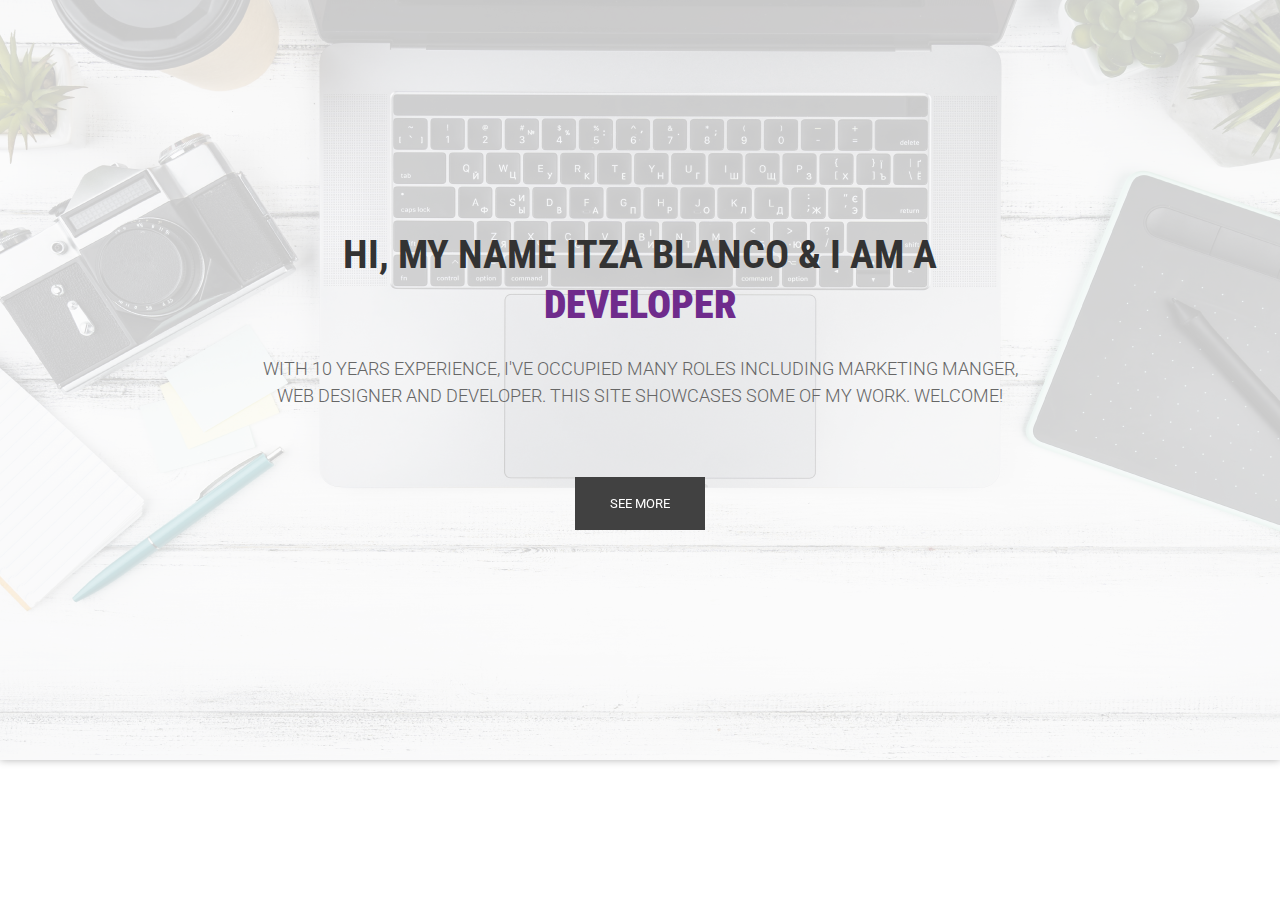
<file: Itza portfolio/index.html>
<!DOCTYPE html>
<html class="no-js">

<head>
    <!-- Basic Page Needs
        ================================================== -->
    <meta charset="utf-8">
    <meta http-equiv="Content-Type" content="text/html; charset=utf-8">
    <link rel="icon" href="/favicon.ico">
    <title>Itza Blanco</title>
    <meta name="description" content="Itza's portfolio">
    <meta name="keywords" content="">
    <meta name="author" content="Itza Blanco">
    <!-- Mobile Specific Metas
        ================================================== -->
    <meta name="format-detection" content="telephone=no">
    <meta name="viewport" content="width=device-width, initial-scale=1">


    <!-- Template CSS Files
        ================================================== -->
    <!-- Twitter Bootstrs CSS -->
    <link rel="stylesheet" href="plugins/bootstrap/bootstrap.min.css">
    <!-- Ionicons Fonts Css -->
    <link rel="stylesheet" href="plugins/ionicons/ionicons.min.css">
    <!-- animate css -->
    <link rel="stylesheet" href="plugins/animate-css/animate.css">
    <!-- Hero area slider css-->
    <link rel="stylesheet" href="plugins/slider/slider.css">
    <!-- slick slider -->
    <link rel="stylesheet" href="plugins/slick/slick.css">
    <!-- Fancybox -->
    <link rel="stylesheet" href="plugins/facncybox/jquery.fancybox.css">
    <!-- hover -->
    <link rel="stylesheet" href="plugins/hover/hover-min.css">
    <!-- template main css file -->
    <link rel="stylesheet" href="css/style.css">
</head>

<body>

    <!--
==================================================
Slider Section Start
================================================== -->
    <section id="hero-area">
        <div class="container">
            <div class="row">
                <div class="col-md-12 text-center">
                    <div class="block wow fadeInUp" data-wow-delay=".3s">

                        <!-- Slider -->
                        <section class="cd-intro">
                            <h1 class="wow fadeInUp animated cd-headline slide" data-wow-delay=".4s">
                                <span>HI, MY NAME ITZA BLANCO &amp; I AM A</span><br>
                                <span class="cd-words-wrapper">
                                    <b class="is-visible">DEVELOPER</b>
                                    <b>GROWTH HACKER</b>
                                    <b>DESIGNER</b>
                                </span>
                            </h1>
                        </section> <!-- cd-intro -->
                        <!-- /.slider -->
                        <h2 class="wow fadeInUp animated" data-wow-delay=".6s">
                            With 10 years experience, I've occupied many roles including Marketing manger,<br> web
                            designer and developer. This site showcases some of my work. Welcome!
                        </h2>
                        <a class="btn-lines dark light wow fadeInUp animated btn btn-default btn-blue hvr-bounce-to-right"
                            data-wow-delay=".9s" href="./profile/profile.html" target="_blank">See
                            More</a>
                    </div>
                </div>
            </div>
        </div>
    </section>
    <!--/#main-slider-->


    <!-- Template Javascript Files
	================================================== -->
    <!-- jquery -->
    <script src="plugins/jQurey/jquery.min.js"></script>
    <!-- Form Validation -->
    <script src="plugins/form-validation/jquery.form.js"></script>
    <script src="plugins/form-validation/jquery.validate.min.js"></script>
    <!-- slick slider -->
    <script src="plugins/slick/slick.min.js"></script>
    <!-- bootstrap js -->
    <script src="plugins/bootstrap/bootstrap.min.js"></script>
    <!-- wow js -->
    <script src="plugins/wow-js/wow.min.js"></script>
    <!-- slider js -->
    <script src="plugins/slider/slider.js"></script>
    <!-- Fancybox -->
    <script src="plugins/facncybox/jquery.fancybox.js"></script>
    <!-- template main js -->
    <script src="js/main.js"></script>
</body>

</html>
</file>
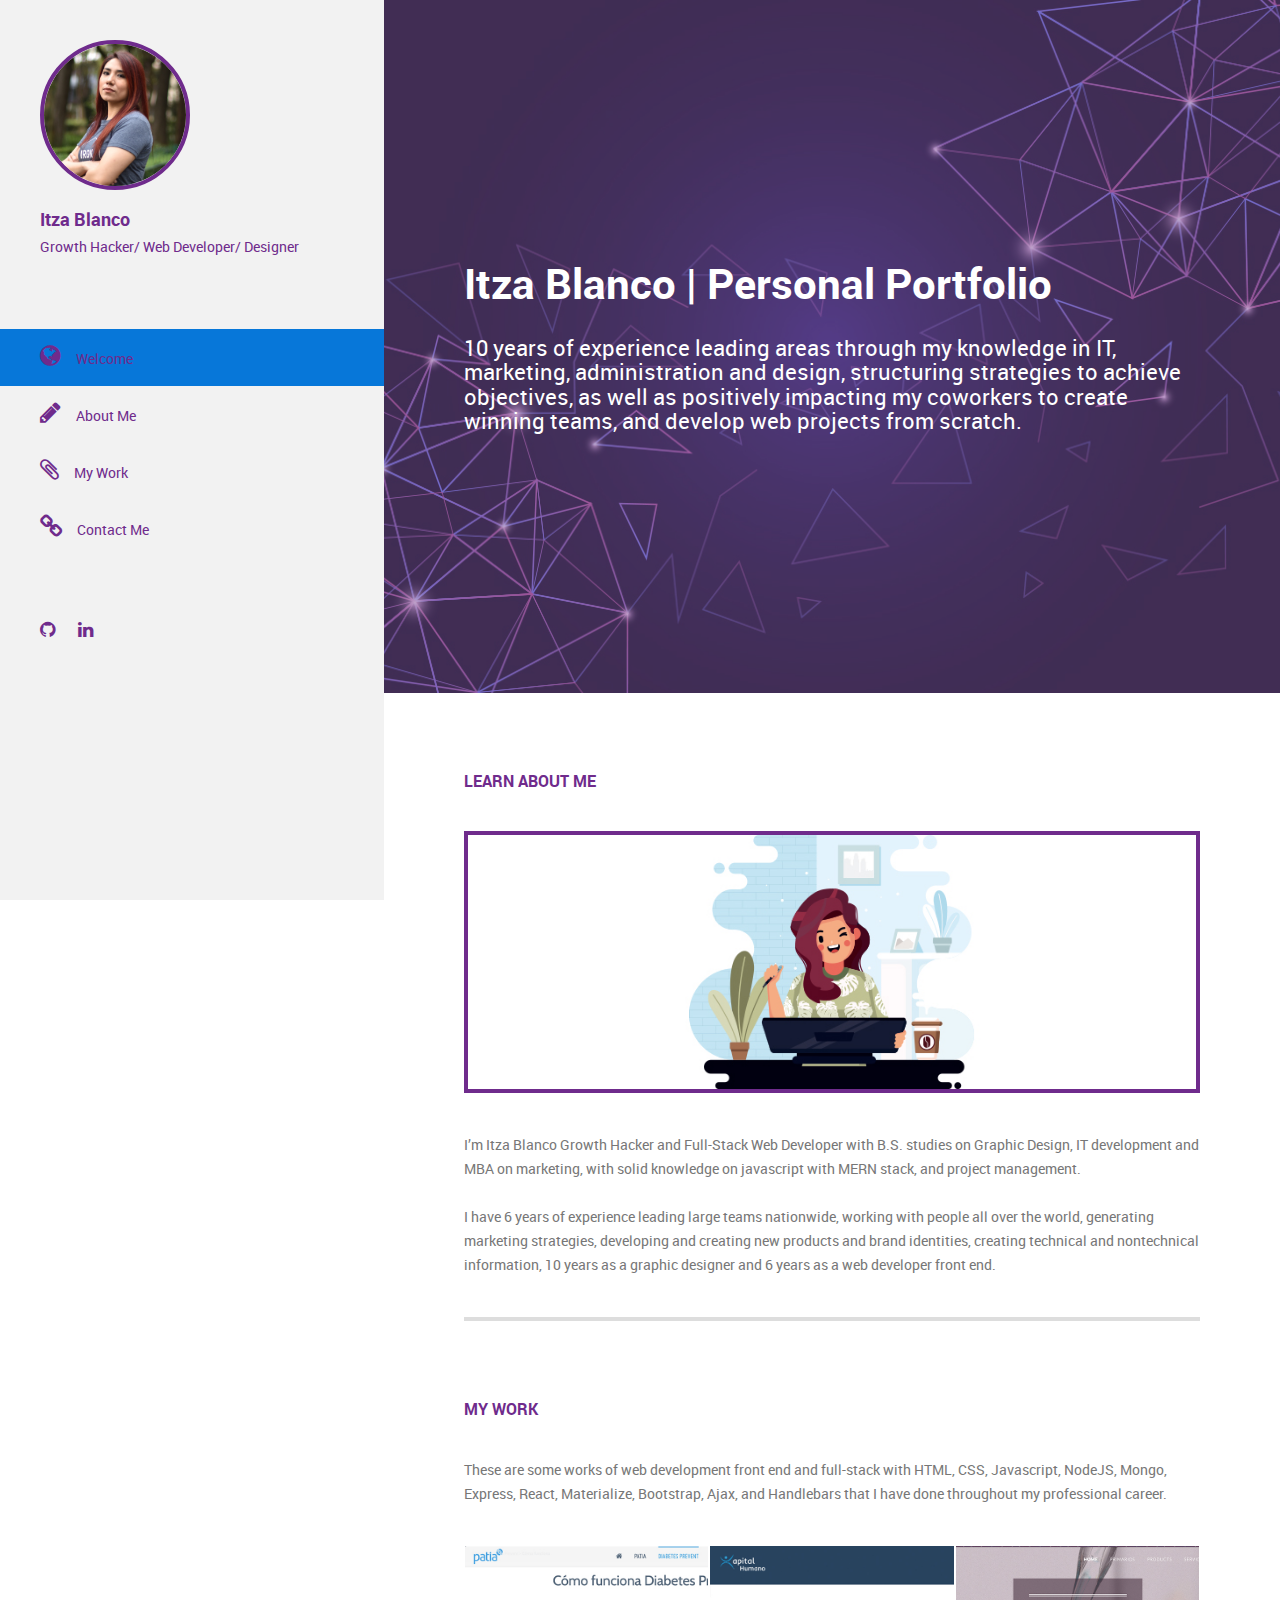
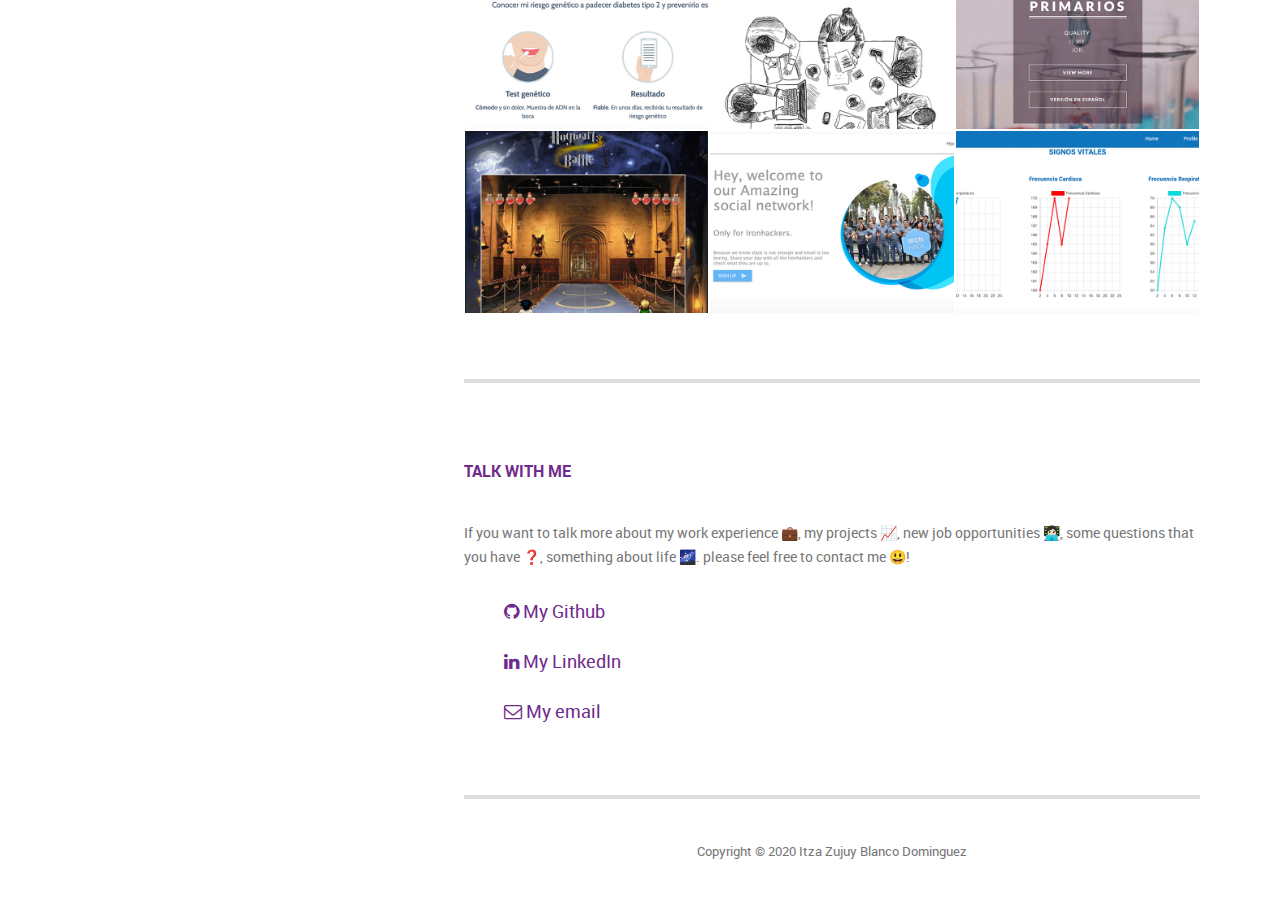
<file: Itza portfolio/profile/profile.html>
<!DOCTYPE html>
<!--[if lt IE 7]>      <html class="no-js lt-ie9 lt-ie8 lt-ie7"> <![endif]-->
<!--[if IE 7]>         <html class="no-js lt-ie9 lt-ie8"> <![endif]-->
<!--[if IE 8]>         <html class="no-js lt-ie9"> <![endif]-->
<!--[if gt IE 8]><!-->
<html class="no-js">
<!--<![endif]-->

<head>
    <meta charset="utf-8">
    <meta http-equiv="X-UA-Compatible" content="IE=edge">
    <title>Itza Zujuy profile</title>
    <meta name="description" content="">
    <meta name="viewport" content="width=device-width, initial-scale=1">

    <link rel="stylesheet" href="css/normalize.css">
    <link rel="stylesheet" href="css/font-awesome.css">
    <link rel="stylesheet" href="css/bootstrap.min.css">
    <link rel="stylesheet" href="css/templatemo-style.css">
    <script src="js/vendor/modernizr-2.6.2.min.js"></script>
</head>

<body>
    <div class="responsive-header visible-xs visible-sm">
        <div class="container">
            <div class="row">
                <div class="col-md-12">
                    <div class="top-section">
                        <div class="profile-image">
                            <img src="img/profile.jpg" alt="Volton">
                        </div>
                        <div class="profile-content">
                            <h3 class="profile-title">Itza Blanco</h3>
                            <p class="profile-description">Growth Hacker/ Web Developer/ Designer</p>
                        </div>
                    </div>
                </div>
            </div>
            <a href="#" class="toggle-menu"><i class="fa fa-bars"></i></a>
            <div class="main-navigation responsive-menu">
                <ul class="navigation">
                    <li><a href="#top"><i class="fa fa-home"></i>Home</a></li>
                    <li><a href="#about"><i class="fa fa-user"></i>About Me</a></li>
                    <li><a href="#projects"><i class="fa fa-newspaper-o"></i>My Work</a></li>
                    <li><a href="#contact"><i class="fa fa-envelope"></i>Contact Me</a></li>
                </ul>
            </div>
        </div>
    </div>

    <!-- SIDEBAR -->
    <div class="sidebar-menu hidden-xs hidden-sm">
        <div class="top-section">
            <div class="profile-image">
                <img src="img/profile.jpg" alt="Volton">
            </div>
            <h3 class="profile-title">Itza Blanco</h3>
            <p class="profile-description">Growth Hacker/ Web Developer/ Designer</p>
        </div> <!-- top-section -->
        <div class="main-navigation">
            <ul class="navigation">
                <li><a href="#top"><i class="fa fa-globe"></i>Welcome</a></li>
                <li><a href="#about"><i class="fa fa-pencil"></i>About Me</a></li>
                <li><a href="#projects"><i class="fa fa-paperclip"></i>My Work</a></li>
                <li><a href="#contact"><i class="fa fa-link"></i>Contact Me</a></li>
            </ul>
        </div> <!-- .main-navigation -->
        <div class="social-icons">
            <ul>
                <li><a href="https://github.com/Zujuy"><i class="fa fa-github"></i></a></li>
                <li><a href="https://www.linkedin.com/in/itza-blanco/"><i class="fa fa-linkedin"></i></a></li>

            </ul>
        </div> <!-- .social-icons -->
    </div> <!-- .sidebar-menu -->


    <div class="banner-bg" id="top">
        <div class="banner-overlay"></div>
        <div class="welcome-text">
            <h2>Itza Blanco | Personal Portfolio</h2>
            <h5>10 years of experience leading areas through my knowledge in IT,
                marketing, administration and design, structuring strategies to
                achieve objectives, as well as positively impacting my coworkers
                to create winning teams, and develop web projects from scratch.</h5>
        </div>
    </div>

    <!-- MAIN CONTENT -->
    <div class="main-content">
        <div class="fluid-container">

            <div class="content-wrapper">

                <!-- ABOUT -->
                <div class="page-section" id="about">
                    <div class="row">
                        <div class="col-md-12">
                            <h4 class="widget-title">Learn About Me</h4>
                            <div class="about-image">
                                <img src="img/8.jpg" alt="about me">
                            </div>
                            <p>I’m Itza Blanco Growth Hacker and Full-Stack Web Developer with B.S. studies on Graphic
                                Design, IT development and MBA on marketing, with solid knowledge on javascript with
                                MERN stack, and project management.
                            </p>
                            </br>
                            <p>
                                I have 6 years of experience leading large teams nationwide, working with people all
                                over the world, generating marketing strategies, developing and creating new products
                                and brand identities, creating technical and nontechnical information, 10 years as a
                                graphic designer and 6 years as a web developer front end.
                            </p>
                            <hr>
                        </div>
                    </div> <!-- #about -->
                </div>

                <!-- PROJECTS -->
                <div class="page-section" id="projects">
                    <div class="row">
                        <div class="col-md-12">
                            <h4 class="widget-title">My Work</h4>
                            <p>These are some works of web development front
                                end and full-stack with HTML, CSS, Javascript,
                                NodeJS, Mongo, Express, React, Materialize,
                                Bootstrap, Ajax, and Handlebars that I have done
                                throughout my professional career.</p>
                        </div>
                    </div>
                    <div class="row projects-holder">
                        <div class="col-md-4 col-sm-6">
                            <div class="project-item">
                                <img src="img/1.jpg" alt="">
                                <div class="project-hover">
                                    <div class="inside">
                                        <h5><a href="http://www.patiadiabetes.com">Web page for PATIA</a></h5>
                                        <p>Coordinated the creation and design of this page, and created some
                                            designs.
                                        </p>
                                    </div>
                                </div>
                            </div>
                        </div>
                        <div class="col-md-4 col-sm-6">
                            <div class="project-item">
                                <img src="img/2.jpg" alt="">
                                <div class="project-hover">
                                    <div class="inside">
                                        <h5><a href=" http://www.wkf-consultores.com/">Web page for WKF</a></h5>
                                        <p>Created and designed this front end website from scratch.</p>
                                    </div>
                                </div>
                            </div>
                        </div>
                        <div class="col-md-4 col-sm-6">
                            <div class="project-item">
                                <img src="img/3.jpg" alt="">
                                <div class="project-hover">
                                    <div class="inside">
                                        <h5><a href="http://www.primarios.com.mx/">Web page for Primarios S.A.</a></h5>
                                        <p>Created and designed this front end website from scratch</p>
                                    </div>
                                </div>
                            </div>
                        </div>
                        <div class="col-md-4 col-sm-6">
                            <div class="project-item">
                                <img src="img/4.jpg" alt="">
                                <div class="project-hover">
                                    <div class="inside">
                                        <h5><a href="https://zujuy.github.io/hogwartsBattle/">Hogwart's battle -
                                                game</a></h5>
                                        <p>Game made it with Javascript, CSS, and HTML.</p>
                                    </div>
                                </div>
                            </div>
                        </div>
                        <div class="col-md-4 col-sm-6">
                            <div class="project-item">
                                <img src="img/5.jpg" alt="">
                                <div class="project-hover">
                                    <div class="inside">
                                        <h5><a href="https://iron--face.herokuapp.com/">Social network</a></h5>
                                        <p>Full-stack web development, made with Handlebars, javascript, CSS, Mongo,
                                            HTML, NodeJS, Express, Materialize.</p>
                                    </div>
                                </div>
                            </div>
                        </div>
                        <div class="col-md-4 col-sm-6">
                            <div class="project-item">
                                <img src="img/6.jpg" alt="">
                                <div class="project-hover">
                                    <div class="inside">
                                        <h5><a href="https://youthful-dubinsky-bbb385.netlify.com/home">Full-Stack web
                                                development</a></h5>
                                        <p>Made with MERN stack, javascript, CSS, Style Components,
                                            HTML, Ajax.</p>
                                    </div>
                                </div>
                            </div>
                        </div>
                    </div> <!-- .projects-holder -->
                </div> 
                <hr>

                <!-- CONTACT -->
                <div class="page-section" id="contact">
                    <div class="row">
                        <div class="col-md-12">
                            <h4 class="widget-title">TALK WITH ME</h4>
                            <p>If you want to talk more about my work experience 💼, my projects 📈, new job
                                opportunities 👩🏻‍💻,
                                some questions that you have ❓, something about life 🌌. please feel free to contact me
                                😃!
                            </p>
                        </div>
                    </div>
                    <div class="social-icons">
                        <ul>
                            <li><a href="https://github.com/Zujuy"><i class="fa fa-github"></i> My Github </a></li>
                            <br></br>
                            <li><a href="https://www.linkedin.com/in/itza-blanco/"><i class="fa fa-linkedin"></i> My
                                    LinkedIn </a></li>
                            <br></br>
                            <li><a href="mailto:itza_zujuy@hotmail.co.uk"><i class="fa fa-envelope-o"></i> My email</a>
                            </li>
                            <!--  <form action="" method="post" class="contact-form">
                            <fieldset class="col-md-4 col-sm-6">
                                <label class="required" for="name">Your name:</label><br />
                                <input type="text" id="your-name" placeholder="Your Name...">
                                <span id="name_validation" class="error"></span>
                            </fieldset>
                            <fieldset class="col-md-4 col-sm-6">
                                <label class="required" for="email">Your email:</label><br />
                                <input type="email" id="email" placeholder="Your Email...">
                                <span id="email_validation" class="error"></span>
                            </fieldset>
                            <fieldset class="col-md-12 col-sm-12">
                                <label class="required" for="message">Your message:</label><br />
                                <textarea name="message" id="message" cols="30" rows="6"
                                    placeholder="Leave your message..."></textarea>
                                <span id="message_validation" class="error"></span>
                            </fieldset>
                            <fieldset class="col-md-12 col-sm-12">
                                <input type="submit" class="button big default" value="Send Message">
                            </fieldset>
                        </form>.contact-form -->
                    </div>
                </div>
                <hr>

                <div class="row" id="footer">
                    <div class="col-md-12 text-center">
                        <p class="copyright-text">Copyright &copy; 2020 Itza Zujuy Blanco Dominguez</p>
                    </div>
                </div>

            </div>

        </div>
    </div>

    <script src="js/vendor/jquery-1.10.2.min.js"></script>
    <script src="js/min/plugins.min.js"></script>
    <script src="js/min/main.min.js"></script>

</body>

</html>
</file>
<file: Itza portfolio/plugins/slider/slider.css>
/* -------------------------------- 

Primary style

-------------------------------- */


.cd-words-wrapper {
  display: inline-block;
  position: relative;
  text-align: left;
}
.cd-words-wrapper b {
  display: inline-block;
  position: absolute;
  white-space: nowrap;
  left: 0;
  top: 0;
}
.cd-words-wrapper b.is-visible {
  position: relative;
}
.no-js .cd-words-wrapper b {
  opacity: 0;
}
.no-js .cd-words-wrapper b.is-visible {
  opacity: 1;
}


xslide 

-------------------------------- */
.cd-headline.slide span {
  display: inline-block;
  padding: .2em 0;
}
.cd-headline.slide .cd-words-wrapper {
  overflow: hidden;
  vertical-align: top;
  width: auto!important;
}
.cd-headline.slide b {
  opacity: 0;
  top: .2em;
}
.cd-headline.slide b.is-visible {
  top: 0;
  opacity: 1;
  -webkit-animation: slide-in 0.6s;
  -moz-animation: slide-in 0.6s;
  animation: slide-in 0.6s;
}
.cd-headline.slide b.is-hidden {
  -webkit-animation: slide-out 0.6s;
  -moz-animation: slide-out 0.6s;
  animation: slide-out 0.6s;
}

@-webkit-keyframes slide-in {
  0% {
    opacity: 0;
    -webkit-transform: translateY(-100%);
  }
  60% {
    opacity: 1;
    -webkit-transform: translateY(20%);
  }
  100% {
    opacity: 1;
    -webkit-transform: translateY(0);
  }
}
@-moz-keyframes slide-in {
  0% {
    opacity: 0;
    -moz-transform: translateY(-100%);
  }
  60% {
    opacity: 1;
    -moz-transform: translateY(20%);
  }
  100% {
    opacity: 1;
    -moz-transform: translateY(0);
  }
}
@keyframes slide-in {
  0% {
    opacity: 0;
    -webkit-transform: translateY(-100%);
    -moz-transform: translateY(-100%);
    -ms-transform: translateY(-100%);
    -o-transform: translateY(-100%);
    transform: translateY(-100%);
  }
  60% {
    opacity: 1;
    -webkit-transform: translateY(20%);
    -moz-transform: translateY(20%);
    -ms-transform: translateY(20%);
    -o-transform: translateY(20%);
    transform: translateY(20%);
  }
  100% {
    opacity: 1;
    -webkit-transform: translateY(0);
    -moz-transform: translateY(0);
    -ms-transform: translateY(0);
    -o-transform: translateY(0);
    transform: translateY(0);
  }
}
@-webkit-keyframes slide-out {
  0% {
    opacity: 1;
    -webkit-transform: translateY(0);
  }
  60% {
    opacity: 0;
    -webkit-transform: translateY(120%);
  }
  100% {
    opacity: 0;
    -webkit-transform: translateY(100%);
  }
}
@-moz-keyframes slide-out {
  0% {
    opacity: 1;
    -moz-transform: translateY(0);
  }
  60% {
    opacity: 0;
    -moz-transform: translateY(120%);
  }
  100% {
    opacity: 0;
    -moz-transform: translateY(100%);
  }
}
@keyframes slide-out {
  0% {
    opacity: 1;
    -webkit-transform: translateY(0);
    -moz-transform: translateY(0);
    -ms-transform: translateY(0);
    -o-transform: translateY(0);
    transform: translateY(0);
  }
  60% {
    opacity: 0;
    -webkit-transform: translateY(120%);
    -moz-transform: translateY(120%);
    -ms-transform: translateY(120%);
    -o-transform: translateY(120%);
    transform: translateY(120%);
  }
  100% {
    opacity: 0;
    -webkit-transform: translateY(100%);
    -moz-transform: translateY(100%);
    -ms-transform: translateY(100%);
    -o-transform: translateY(100%);
    transform: translateY(100%);
  }
}
/* --------------------------------
</file>
<file: Itza portfolio/plugins/hover/hover-min.css>
*/.hvr-grow{display:inline-block;vertical-align:middle;-webkit-transform:perspective(1px) translateZ(0);transform:perspective(1px) translateZ(0);box-shadow:0 0 1px rgba(0,0,0,0);-webkit-transition-duration:.3s;transition-duration:.3s;-webkit-transition-property:transform;transition-property:transform}.hvr-grow:active,.hvr-grow:focus,.hvr-grow:hover{-webkit-transform:scale(1.1);transform:scale(1.1)}.hvr-shrink{display:inline-block;vertical-align:middle;-webkit-transform:perspective(1px) translateZ(0);transform:perspective(1px) translateZ(0);box-shadow:0 0 1px rgba(0,0,0,0);-webkit-transition-duration:.3s;transition-duration:.3s;-webkit-transition-property:transform;transition-property:transform}.hvr-shrink:active,.hvr-shrink:focus,.hvr-shrink:hover{-webkit-transform:scale(0.9);transform:scale(0.9)}@-webkit-keyframes hvr-pulse{25%{-webkit-transform:scale(1.1);transform:scale(1.1)}75%{-webkit-transform:scale(0.9);transform:scale(0.9)}}@keyframes hvr-pulse{25%{-webkit-transform:scale(1.1);transform:scale(1.1)}75%{-webkit-transform:scale(0.9);transform:scale(0.9)}}.hvr-pulse{display:inline-block;vertical-align:middle;-webkit-transform:perspective(1px) translateZ(0);transform:perspective(1px) translateZ(0);box-shadow:0 0 1px rgba(0,0,0,0)}.hvr-pulse:active,.hvr-pulse:focus,.hvr-pulse:hover{-webkit-animation-name:hvr-pulse;animation-name:hvr-pulse;-webkit-animation-duration:1s;animation-duration:1s;-webkit-animation-timing-function:linear;animation-timing-function:linear;-webkit-animation-iteration-count:infinite;animation-iteration-count:infinite}@-webkit-keyframes hvr-pulse-grow{to{-webkit-transform:scale(1.1);transform:scale(1.1)}}@keyframes hvr-pulse-grow{to{-webkit-transform:scale(1.1);transform:scale(1.1)}}.hvr-pulse-grow{display:inline-block;vertical-align:middle;-webkit-transform:perspective(1px) translateZ(0);transform:perspective(1px) translateZ(0);box-shadow:0 0 1px rgba(0,0,0,0)}.hvr-pulse-grow:active,.hvr-pulse-grow:focus,.hvr-pulse-grow:hover{-webkit-animation-name:hvr-pulse-grow;animation-name:hvr-pulse-grow;-webkit-animation-duration:.3s;animation-duration:.3s;-webkit-animation-timing-function:linear;animation-timing-function:linear;-webkit-animation-iteration-count:infinite;animation-iteration-count:infinite;-webkit-animation-direction:alternate;animation-direction:alternate}@-webkit-keyframes hvr-pulse-shrink{to{-webkit-transform:scale(0.9);transform:scale(0.9)}}@keyframes hvr-pulse-shrink{to{-webkit-transform:scale(0.9);transform:scale(0.9)}}.hvr-pulse-shrink{display:inline-block;vertical-align:middle;-webkit-transform:perspective(1px) translateZ(0);transform:perspective(1px) translateZ(0);box-shadow:0 0 1px rgba(0,0,0,0)}.hvr-pulse-shrink:active,.hvr-pulse-shrink:focus,.hvr-pulse-shrink:hover{-webkit-animation-name:hvr-pulse-shrink;animation-name:hvr-pulse-shrink;-webkit-animation-duration:.3s;animation-duration:.3s;-webkit-animation-timing-function:linear;animation-timing-function:linear;-webkit-animation-iteration-count:infinite;animation-iteration-count:infinite;-webkit-animation-direction:alternate;animation-direction:alternate}@-webkit-keyframes hvr-push{50%{-webkit-transform:scale(0.8);transform:scale(0.8)}100%{-webkit-transform:scale(1);transform:scale(1)}}@keyframes hvr-push{50%{-webkit-transform:scale(0.8);transform:scale(0.8)}100%{-webkit-transform:scale(1);transform:scale(1)}}.hvr-push{display:inline-block;vertical-align:middle;-webkit-transform:perspective(1px) translateZ(0);transform:perspective(1px) translateZ(0);box-shadow:0 0 1px rgba(0,0,0,0)}.hvr-push:active,.hvr-push:focus,.hvr-push:hover{-webkit-animation-name:hvr-push;animation-name:hvr-push;-webkit-animation-duration:.3s;animation-duration:.3s;-webkit-animation-timing-function:linear;animation-timing-function:linear;-webkit-animation-iteration-count:1;animation-iteration-count:1}@-webkit-keyframes hvr-pop{50%{-webkit-transform:scale(1.2);transform:scale(1.2)}}@keyframes hvr-pop{50%{-webkit-transform:scale(1.2);transform:scale(1.2)}}.hvr-pop{display:inline-block;vertical-align:middle;-webkit-transform:perspective(1px) translateZ(0);transform:perspective(1px) translateZ(0);box-shadow:0 0 1px rgba(0,0,0,0)}.hvr-pop:active,.hvr-pop:focus,.hvr-pop:hover{-webkit-animation-name:hvr-pop;animation-name:hvr-pop;-webkit-animation-duration:.3s;animation-duration:.3s;-webkit-animation-timing-function:linear;animation-timing-function:linear;-webkit-animation-iteration-count:1;animation-iteration-count:1}.hvr-bounce-in{display:inline-block;vertical-align:middle;-webkit-transform:perspective(1px) translateZ(0);transform:perspective(1px) translateZ(0);box-shadow:0 0 1px rgba(0,0,0,0);-webkit-transition-duration:.5s;transition-duration:.5s}.hvr-bounce-in:active,.hvr-bounce-in:focus,.hvr-bounce-in:hover{-webkit-transform:scale(1.2);transform:scale(1.2);-webkit-transition-timing-function:cubic-bezier(0.47,2.02,.31,-.36);transition-timing-function:cubic-bezier(0.47,2.02,.31,-.36)}.hvr-bounce-out{display:inline-block;vertical-align:middle;-webkit-transform:perspective(1px) translateZ(0);transform:perspective(1px) translateZ(0);box-shadow:0 0 1px rgba(0,0,0,0);-webkit-transition-duration:.5s;transition-duration:.5s}.hvr-bounce-out:active,.hvr-bounce-out:focus,.hvr-bounce-out:hover{-webkit-transform:scale(0.8);transform:scale(0.8);-webkit-transition-timing-function:cubic-bezier(0.47,2.02,.31,-.36);transition-timing-function:cubic-bezier(0.47,2.02,.31,-.36)}.hvr-rotate{display:inline-block;vertical-align:middle;-webkit-transform:perspective(1px) translateZ(0);transform:perspective(1px) translateZ(0);box-shadow:0 0 1px rgba(0,0,0,0);-webkit-transition-duration:.3s;transition-duration:.3s;-webkit-transition-property:transform;transition-property:transform}.hvr-rotate:active,.hvr-rotate:focus,.hvr-rotate:hover{-webkit-transform:rotate(4deg);transform:rotate(4deg)}.hvr-grow-rotate{display:inline-block;vertical-align:middle;-webkit-transform:perspective(1px) translateZ(0);transform:perspective(1px) translateZ(0);box-shadow:0 0 1px rgba(0,0,0,0);-webkit-transition-duration:.3s;transition-duration:.3s;-webkit-transition-property:transform;transition-property:transform}.hvr-grow-rotate:active,.hvr-grow-rotate:focus,.hvr-grow-rotate:hover{-webkit-transform:scale(1.1) rotate(4deg);transform:scale(1.1) rotate(4deg)}.hvr-float{display:inline-block;vertical-align:middle;-webkit-transform:perspective(1px) translateZ(0);transform:perspective(1px) translateZ(0);box-shadow:0 0 1px rgba(0,0,0,0);-webkit-transition-duration:.3s;transition-duration:.3s;-webkit-transition-property:transform;transition-property:transform;-webkit-transition-timing-function:ease-out;transition-timing-function:ease-out}.hvr-float:active,.hvr-float:focus,.hvr-float:hover{-webkit-transform:translateY(-8px);transform:translateY(-8px)}.hvr-sink{display:inline-block;vertical-align:middle;-webkit-transform:perspective(1px) translateZ(0);transform:perspective(1px) translateZ(0);box-shadow:0 0 1px rgba(0,0,0,0);-webkit-transition-duration:.3s;transition-duration:.3s;-webkit-transition-property:transform;transition-property:transform;-webkit-transition-timing-function:ease-out;transition-timing-function:ease-out}.hvr-sink:active,.hvr-sink:focus,.hvr-sink:hover{-webkit-transform:translateY(8px);transform:translateY(8px)}@-webkit-keyframes hvr-bob{0%{-webkit-transform:translateY(-8px);transform:translateY(-8px)}50%{-webkit-transform:translateY(-4px);transform:translateY(-4px)}100%{-webkit-transform:translateY(-8px);transform:translateY(-8px)}}@keyframes hvr-bob{0%{-webkit-transform:translateY(-8px);transform:translateY(-8px)}50%{-webkit-transform:translateY(-4px);transform:translateY(-4px)}100%{-webkit-transform:translateY(-8px);transform:translateY(-8px)}}@-webkit-keyframes hvr-bob-float{100%{-webkit-transform:translateY(-8px);transform:translateY(-8px)}}@keyframes hvr-bob-float{100%{-webkit-transform:translateY(-8px);transform:translateY(-8px)}}.hvr-bob{display:inline-block;vertical-align:middle;-webkit-transform:perspective(1px) translateZ(0);transform:perspective(1px) translateZ(0);box-shadow:0 0 1px rgba(0,0,0,0)}.hvr-bob:active,.hvr-bob:focus,.hvr-bob:hover{-webkit-animation-name:hvr-bob-float,hvr-bob;animation-name:hvr-bob-float,hvr-bob;-webkit-animation-duration:.3s,1.5s;animation-duration:.3s,1.5s;-webkit-animation-delay:0s,.3s;animation-delay:0s,.3s;-webkit-animation-timing-function:ease-out,ease-in-out;animation-timing-function:ease-out,ease-in-out;-webkit-animation-iteration-count:1,infinite;animation-iteration-count:1,infinite;-webkit-animation-fill-mode:forwards;animation-fill-mode:forwards;-webkit-animation-direction:normal,alternate;animation-direction:normal,alternate}@-webkit-keyframes hvr-hang{0%{-webkit-transform:translateY(8px);transform:translateY(8px)}50%{-webkit-transform:translateY(4px);transform:translateY(4px)}100%{-webkit-transform:translateY(8px);transform:translateY(8px)}}@keyframes hvr-hang{0%{-webkit-transform:translateY(8px);transform:translateY(8px)}50%{-webkit-transform:translateY(4px);transform:translateY(4px)}100%{-webkit-transform:translateY(8px);transform:translateY(8px)}}@-webkit-keyframes hvr-hang-sink{100%{-webkit-transform:translateY(8px);transform:translateY(8px)}}@keyframes hvr-hang-sink{100%{-webkit-transform:translateY(8px);transform:translateY(8px)}}.hvr-hang{display:inline-block;vertical-align:middle;-webkit-transform:perspective(1px) translateZ(0);transform:perspective(1px) translateZ(0);box-shadow:0 0 1px rgba(0,0,0,0)}.hvr-hang:active,.hvr-hang:focus,.hvr-hang:hover{-webkit-animation-name:hvr-hang-sink,hvr-hang;animation-name:hvr-hang-sink,hvr-hang;-webkit-animation-duration:.3s,1.5s;animation-duration:.3s,1.5s;-webkit-animation-delay:0s,.3s;animation-delay:0s,.3s;-webkit-animation-timing-function:ease-out,ease-in-out;animation-timing-function:ease-out,ease-in-out;-webkit-animation-iteration-count:1,infinite;animation-iteration-count:1,infinite;-webkit-animation-fill-mode:forwards;animation-fill-mode:forwards;-webkit-animation-direction:normal,alternate;animation-direction:normal,alternate}.hvr-skew{display:inline-block;vertical-align:middle;-webkit-transform:perspective(1px) translateZ(0);transform:perspective(1px) translateZ(0);box-shadow:0 0 1px rgba(0,0,0,0);-webkit-transition-duration:.3s;transition-duration:.3s;-webkit-transition-property:transform;transition-property:transform}.hvr-skew:active,.hvr-skew:focus,.hvr-skew:hover{-webkit-transform:skew(-10deg);transform:skew(-10deg)}.hvr-skew-forward{display:inline-block;vertical-align:middle;-webkit-transform:perspective(1px) translateZ(0);transform:perspective(1px) translateZ(0);box-shadow:0 0 1px rgba(0,0,0,0);-webkit-transition-duration:.3s;transition-duration:.3s;-webkit-transition-property:transform;transition-property:transform;-webkit-transform-origin:0 100%;transform-origin:0 100%}.hvr-skew-forward:active,.hvr-skew-forward:focus,.hvr-skew-forward:hover{-webkit-transform:skew(-10deg);transform:skew(-10deg)}.hvr-skew-backward{display:inline-block;vertical-align:middle;-webkit-transform:perspective(1px) translateZ(0);transform:perspective(1px) translateZ(0);box-shadow:0 0 1px rgba(0,0,0,0);-webkit-transition-duration:.3s;transition-duration:.3s;-webkit-transition-property:transform;transition-property:transform;-webkit-transform-origin:0 100%;transform-origin:0 100%}.hvr-skew-backward:active,.hvr-skew-backward:focus,.hvr-skew-backward:hover{-webkit-transform:skew(10deg);transform:skew(10deg)}@-webkit-keyframes hvr-wobble-vertical{16.65%{-webkit-transform:translateY(8px);transform:translateY(8px)}33.3%{-webkit-transform:translateY(-6px);transform:translateY(-6px)}49.95%{-webkit-transform:translateY(4px);transform:translateY(4px)}66.6%{-webkit-transform:translateY(-2px);transform:translateY(-2px)}83.25%{-webkit-transform:translateY(1px);transform:translateY(1px)}100%{-webkit-transform:translateY(0);transform:translateY(0)}}@keyframes hvr-wobble-vertical{16.65%{-webkit-transform:translateY(8px);transform:translateY(8px)}33.3%{-webkit-transform:translateY(-6px);transform:translateY(-6px)}49.95%{-webkit-transform:translateY(4px);transform:translateY(4px)}66.6%{-webkit-transform:translateY(-2px);transform:translateY(-2px)}83.25%{-webkit-transform:translateY(1px);transform:translateY(1px)}100%{-webkit-transform:translateY(0);transform:translateY(0)}}.hvr-wobble-vertical{display:inline-block;vertical-align:middle;-webkit-transform:perspective(1px) translateZ(0);transform:perspective(1px) translateZ(0);box-shadow:0 0 1px rgba(0,0,0,0)}.hvr-wobble-vertical:active,.hvr-wobble-vertical:focus,.hvr-wobble-vertical:hover{-webkit-animation-name:hvr-wobble-vertical;animation-name:hvr-wobble-vertical;-webkit-animation-duration:1s;animation-duration:1s;-webkit-animation-timing-function:ease-in-out;animation-timing-function:ease-in-out;-webkit-animation-iteration-count:1;animation-iteration-count:1}@-webkit-keyframes hvr-wobble-horizontal{16.65%{-webkit-transform:translateX(8px);transform:translateX(8px)}33.3%{-webkit-transform:translateX(-6px);transform:translateX(-6px)}49.95%{-webkit-transform:translateX(4px);transform:translateX(4px)}66.6%{-webkit-transform:translateX(-2px);transform:translateX(-2px)}83.25%{-webkit-transform:translateX(1px);transform:translateX(1px)}100%{-webkit-transform:translateX(0);transform:translateX(0)}}@keyframes hvr-wobble-horizontal{16.65%{-webkit-transform:translateX(8px);transform:translateX(8px)}33.3%{-webkit-transform:translateX(-6px);transform:translateX(-6px)}49.95%{-webkit-transform:translateX(4px);transform:translateX(4px)}66.6%{-webkit-transform:translateX(-2px);transform:translateX(-2px)}83.25%{-webkit-transform:translateX(1px);transform:translateX(1px)}100%{-webkit-transform:translateX(0);transform:translateX(0)}}.hvr-wobble-horizontal{display:inline-block;vertical-align:middle;-webkit-transform:perspective(1px) translateZ(0);transform:perspective(1px) translateZ(0);box-shadow:0 0 1px rgba(0,0,0,0)}.hvr-wobble-horizontal:active,.hvr-wobble-horizontal:focus,.hvr-wobble-horizontal:hover{-webkit-animation-name:hvr-wobble-horizontal;animation-name:hvr-wobble-horizontal;-webkit-animation-duration:1s;animation-duration:1s;-webkit-animation-timing-function:ease-in-out;animation-timing-function:ease-in-out;-webkit-animation-iteration-count:1;animation-iteration-count:1}@-webkit-keyframes hvr-wobble-to-bottom-right{16.65%{-webkit-transform:translate(8px,8px);transform:translate(8px,8px)}33.3%{-webkit-transform:translate(-6px,-6px);transform:translate(-6px,-6px)}49.95%{-webkit-transform:translate(4px,4px);transform:translate(4px,4px)}66.6%{-webkit-transform:translate(-2px,-2px);transform:translate(-2px,-2px)}83.25%{-webkit-transform:translate(1px,1px);transform:translate(1px,1px)}100%{-webkit-transform:translate(0,0);transform:translate(0,0)}}@keyframes hvr-wobble-to-bottom-right{16.65%{-webkit-transform:translate(8px,8px);transform:translate(8px,8px)}33.3%{-webkit-transform:translate(-6px,-6px);transform:translate(-6px,-6px)}49.95%{-webkit-transform:translate(4px,4px);transform:translate(4px,4px)}66.6%{-webkit-transform:translate(-2px,-2px);transform:translate(-2px,-2px)}83.25%{-webkit-transform:translate(1px,1px);transform:translate(1px,1px)}100%{-webkit-transform:translate(0,0);transform:translate(0,0)}}.hvr-wobble-to-bottom-right{display:inline-block;vertical-align:middle;-webkit-transform:perspective(1px) translateZ(0);transform:perspective(1px) translateZ(0);box-shadow:0 0 1px rgba(0,0,0,0)}.hvr-wobble-to-bottom-right:active,.hvr-wobble-to-bottom-right:focus,.hvr-wobble-to-bottom-right:hover{-webkit-animation-name:hvr-wobble-to-bottom-right;animation-name:hvr-wobble-to-bottom-right;-webkit-animation-duration:1s;animation-duration:1s;-webkit-animation-timing-function:ease-in-out;animation-timing-function:ease-in-out;-webkit-animation-iteration-count:1;animation-iteration-count:1}@-webkit-keyframes hvr-wobble-to-top-right{16.65%{-webkit-transform:translate(8px,-8px);transform:translate(8px,-8px)}33.3%{-webkit-transform:translate(-6px,6px);transform:translate(-6px,6px)}49.95%{-webkit-transform:translate(4px,-4px);transform:translate(4px,-4px)}66.6%{-webkit-transform:translate(-2px,2px);transform:translate(-2px,2px)}83.25%{-webkit-transform:translate(1px,-1px);transform:translate(1px,-1px)}100%{-webkit-transform:translate(0,0);transform:translate(0,0)}}@keyframes hvr-wobble-to-top-right{16.65%{-webkit-transform:translate(8px,-8px);transform:translate(8px,-8px)}33.3%{-webkit-transform:translate(-6px,6px);transform:translate(-6px,6px)}49.95%{-webkit-transform:translate(4px,-4px);transform:translate(4px,-4px)}66.6%{-webkit-transform:translate(-2px,2px);transform:translate(-2px,2px)}83.25%{-webkit-transform:translate(1px,-1px);transform:translate(1px,-1px)}100%{-webkit-transform:translate(0,0);transform:translate(0,0)}}.hvr-wobble-to-top-right{display:inline-block;vertical-align:middle;-webkit-transform:perspective(1px) translateZ(0);transform:perspective(1px) translateZ(0);box-shadow:0 0 1px rgba(0,0,0,0)}.hvr-wobble-to-top-right:active,.hvr-wobble-to-top-right:focus,.hvr-wobble-to-top-right:hover{-webkit-animation-name:hvr-wobble-to-top-right;animation-name:hvr-wobble-to-top-right;-webkit-animation-duration:1s;animation-duration:1s;-webkit-animation-timing-function:ease-in-out;animation-timing-function:ease-in-out;-webkit-animation-iteration-count:1;animation-iteration-count:1}@-webkit-keyframes hvr-wobble-top{16.65%{-webkit-transform:skew(-12deg);transform:skew(-12deg)}33.3%{-webkit-transform:skew(10deg);transform:skew(10deg)}49.95%{-webkit-transform:skew(-6deg);transform:skew(-6deg)}66.6%{-webkit-transform:skew(4deg);transform:skew(4deg)}83.25%{-webkit-transform:skew(-2deg);transform:skew(-2deg)}100%{-webkit-transform:skew(0);transform:skew(0)}}@keyframes hvr-wobble-top{16.65%{-webkit-transform:skew(-12deg);transform:skew(-12deg)}33.3%{-webkit-transform:skew(10deg);transform:skew(10deg)}49.95%{-webkit-transform:skew(-6deg);transform:skew(-6deg)}66.6%{-webkit-transform:skew(4deg);transform:skew(4deg)}83.25%{-webkit-transform:skew(-2deg);transform:skew(-2deg)}100%{-webkit-transform:skew(0);transform:skew(0)}}.hvr-wobble-top{display:inline-block;vertical-align:middle;-webkit-transform:perspective(1px) translateZ(0);transform:perspective(1px) translateZ(0);box-shadow:0 0 1px rgba(0,0,0,0);-webkit-transform-origin:0 100%;transform-origin:0 100%}.hvr-wobble-top:active,.hvr-wobble-top:focus,.hvr-wobble-top:hover{-webkit-animation-name:hvr-wobble-top;animation-name:hvr-wobble-top;-webkit-animation-duration:1s;animation-duration:1s;-webkit-animation-timing-function:ease-in-out;animation-timing-function:ease-in-out;-webkit-animation-iteration-count:1;animation-iteration-count:1}@-webkit-keyframes hvr-wobble-bottom{16.65%{-webkit-transform:skew(-12deg);transform:skew(-12deg)}33.3%{-webkit-transform:skew(10deg);transform:skew(10deg)}49.95%{-webkit-transform:skew(-6deg);transform:skew(-6deg)}66.6%{-webkit-transform:skew(4deg);transform:skew(4deg)}83.25%{-webkit-transform:skew(-2deg);transform:skew(-2deg)}100%{-webkit-transform:skew(0);transform:skew(0)}}@keyframes hvr-wobble-bottom{16.65%{-webkit-transform:skew(-12deg);transform:skew(-12deg)}33.3%{-webkit-transform:skew(10deg);transform:skew(10deg)}49.95%{-webkit-transform:skew(-6deg);transform:skew(-6deg)}66.6%{-webkit-transform:skew(4deg);transform:skew(4deg)}83.25%{-webkit-transform:skew(-2deg);transform:skew(-2deg)}100%{-webkit-transform:skew(0);transform:skew(0)}}.hvr-wobble-bottom{display:inline-block;vertical-align:middle;-webkit-transform:perspective(1px) translateZ(0);transform:perspective(1px) translateZ(0);box-shadow:0 0 1px rgba(0,0,0,0);-webkit-transform-origin:100% 0;transform-origin:100% 0}.hvr-wobble-bottom:active,.hvr-wobble-bottom:focus,.hvr-wobble-bottom:hover{-webkit-animation-name:hvr-wobble-bottom;animation-name:hvr-wobble-bottom;-webkit-animation-duration:1s;animation-duration:1s;-webkit-animation-timing-function:ease-in-out;animation-timing-function:ease-in-out;-webkit-animation-iteration-count:1;animation-iteration-count:1}@-webkit-keyframes hvr-wobble-skew{16.65%{-webkit-transform:skew(-12deg);transform:skew(-12deg)}33.3%{-webkit-transform:skew(10deg);transform:skew(10deg)}49.95%{-webkit-transform:skew(-6deg);transform:skew(-6deg)}66.6%{-webkit-transform:skew(4deg);transform:skew(4deg)}83.25%{-webkit-transform:skew(-2deg);transform:skew(-2deg)}100%{-webkit-transform:skew(0);transform:skew(0)}}@keyframes hvr-wobble-skew{16.65%{-webkit-transform:skew(-12deg);transform:skew(-12deg)}33.3%{-webkit-transform:skew(10deg);transform:skew(10deg)}49.95%{-webkit-transform:skew(-6deg);transform:skew(-6deg)}66.6%{-webkit-transform:skew(4deg);transform:skew(4deg)}83.25%{-webkit-transform:skew(-2deg);transform:skew(-2deg)}100%{-webkit-transform:skew(0);transform:skew(0)}}.hvr-wobble-skew{display:inline-block;vertical-align:middle;-webkit-transform:perspective(1px) translateZ(0);transform:perspective(1px) translateZ(0);box-shadow:0 0 1px rgba(0,0,0,0)}.hvr-wobble-skew:active,.hvr-wobble-skew:focus,.hvr-wobble-skew:hover{-webkit-animation-name:hvr-wobble-skew;animation-name:hvr-wobble-skew;-webkit-animation-duration:1s;animation-duration:1s;-webkit-animation-timing-function:ease-in-out;animation-timing-function:ease-in-out;-webkit-animation-iteration-count:1;animation-iteration-count:1}@-webkit-keyframes hvr-buzz{50%{-webkit-transform:translateX(3px) rotate(2deg);transform:translateX(3px) rotate(2deg)}100%{-webkit-transform:translateX(-3px) rotate(-2deg);transform:translateX(-3px) rotate(-2deg)}}@keyframes hvr-buzz{50%{-webkit-transform:translateX(3px) rotate(2deg);transform:translateX(3px) rotate(2deg)}100%{-webkit-transform:translateX(-3px) rotate(-2deg);transform:translateX(-3px) rotate(-2deg)}}.hvr-buzz{display:inline-block;vertical-align:middle;-webkit-transform:perspective(1px) translateZ(0);transform:perspective(1px) translateZ(0);box-shadow:0 0 1px rgba(0,0,0,0)}.hvr-buzz:active,.hvr-buzz:focus,.hvr-buzz:hover{-webkit-animation-name:hvr-buzz;animation-name:hvr-buzz;-webkit-animation-duration:.15s;animation-duration:.15s;-webkit-animation-timing-function:linear;animation-timing-function:linear;-webkit-animation-iteration-count:infinite;animation-iteration-count:infinite}@-webkit-keyframes hvr-buzz-out{10%{-webkit-transform:translateX(3px) rotate(2deg);transform:translateX(3px) rotate(2deg)}20%{-webkit-transform:translateX(-3px) rotate(-2deg);transform:translateX(-3px) rotate(-2deg)}30%{-webkit-transform:translateX(3px) rotate(2deg);transform:translateX(3px) rotate(2deg)}40%{-webkit-transform:translateX(-3px) rotate(-2deg);transform:translateX(-3px) rotate(-2deg)}50%{-webkit-transform:translateX(2px) rotate(1deg);transform:translateX(2px) rotate(1deg)}60%{-webkit-transform:translateX(-2px) rotate(-1deg);transform:translateX(-2px) rotate(-1deg)}70%{-webkit-transform:translateX(2px) rotate(1deg);transform:translateX(2px) rotate(1deg)}80%{-webkit-transform:translateX(-2px) rotate(-1deg);transform:translateX(-2px) rotate(-1deg)}90%{-webkit-transform:translateX(1px) rotate(0);transform:translateX(1px) rotate(0)}100%{-webkit-transform:translateX(-1px) rotate(0);transform:translateX(-1px) rotate(0)}}@keyframes hvr-buzz-out{10%{-webkit-transform:translateX(3px) rotate(2deg);transform:translateX(3px) rotate(2deg)}20%{-webkit-transform:translateX(-3px) rotate(-2deg);transform:translateX(-3px) rotate(-2deg)}30%{-webkit-transform:translateX(3px) rotate(2deg);transform:translateX(3px) rotate(2deg)}40%{-webkit-transform:translateX(-3px) rotate(-2deg);transform:translateX(-3px) rotate(-2deg)}50%{-webkit-transform:translateX(2px) rotate(1deg);transform:translateX(2px) rotate(1deg)}60%{-webkit-transform:translateX(-2px) rotate(-1deg);transform:translateX(-2px) rotate(-1deg)}70%{-webkit-transform:translateX(2px) rotate(1deg);transform:translateX(2px) rotate(1deg)}80%{-webkit-transform:translateX(-2px) rotate(-1deg);transform:translateX(-2px) rotate(-1deg)}90%{-webkit-transform:translateX(1px) rotate(0);transform:translateX(1px) rotate(0)}100%{-webkit-transform:translateX(-1px) rotate(0);transform:translateX(-1px) rotate(0)}}.hvr-buzz-out{display:inline-block;vertical-align:middle;-webkit-transform:perspective(1px) translateZ(0);transform:perspective(1px) translateZ(0);box-shadow:0 0 1px rgba(0,0,0,0)}.hvr-buzz-out:active,.hvr-buzz-out:focus,.hvr-buzz-out:hover{-webkit-animation-name:hvr-buzz-out;animation-name:hvr-buzz-out;-webkit-animation-duration:.75s;animation-duration:.75s;-webkit-animation-timing-function:linear;animation-timing-function:linear;-webkit-animation-iteration-count:1;animation-iteration-count:1}.hvr-forward{display:inline-block;vertical-align:middle;-webkit-transform:perspective(1px) translateZ(0);transform:perspective(1px) translateZ(0);box-shadow:0 0 1px rgba(0,0,0,0);-webkit-transition-duration:.3s;transition-duration:.3s;-webkit-transition-property:transform;transition-property:transform}.hvr-forward:active,.hvr-forward:focus,.hvr-forward:hover{-webkit-transform:translateX(8px);transform:translateX(8px)}.hvr-backward{display:inline-block;vertical-align:middle;-webkit-transform:perspective(1px) translateZ(0);transform:perspective(1px) translateZ(0);box-shadow:0 0 1px rgba(0,0,0,0);-webkit-transition-duration:.3s;transition-duration:.3s;-webkit-transition-property:transform;transition-property:transform}.hvr-backward:active,.hvr-backward:focus,.hvr-backward:hover{-webkit-transform:translateX(-8px);transform:translateX(-8px)}.hvr-fade{display:inline-block;vertical-align:middle;-webkit-transform:perspective(1px) translateZ(0);transform:perspective(1px) translateZ(0);box-shadow:0 0 1px rgba(0,0,0,0);overflow:hidden;-webkit-transition-duration:.3s;transition-duration:.3s;-webkit-transition-property:color,background-color;transition-property:color,background-color}.hvr-fade:active,.hvr-fade:focus,.hvr-fade:hover{background-color:#2098D1;color:#fff}@-webkit-keyframes hvr-back-pulse{50%{background-color:rgba(32,152,209,.75)}}@keyframes hvr-back-pulse{50%{background-color:rgba(32,152,209,.75)}}.hvr-back-pulse{display:inline-block;vertical-align:middle;-webkit-transform:perspective(1px) translateZ(0);transform:perspective(1px) translateZ(0);box-shadow:0 0 1px rgba(0,0,0,0);overflow:hidden;-webkit-transition-duration:.5s;transition-duration:.5s;-webkit-transition-property:color,background-color;transition-property:color,background-color}.hvr-back-pulse:active,.hvr-back-pulse:focus,.hvr-back-pulse:hover{-webkit-animation-name:hvr-back-pulse;animation-name:hvr-back-pulse;-webkit-animation-duration:1s;animation-duration:1s;-webkit-animation-delay:.5s;animation-delay:.5s;-webkit-animation-timing-function:linear;animation-timing-function:linear;-webkit-animation-iteration-count:infinite;animation-iteration-count:infinite;background-color:#2098D1;background-color:#2098d1;color:#fff}.hvr-sweep-to-right{display:inline-block;vertical-align:middle;-webkit-transform:perspective(1px) translateZ(0);transform:perspective(1px) translateZ(0);box-shadow:0 0 1px rgba(0,0,0,0);position:relative;-webkit-transition-property:color;transition-property:color;-webkit-transition-duration:.3s;transition-duration:.3s}.hvr-sweep-to-right:before{content:"";position:absolute;z-index:-1;top:0;left:0;right:0;bottom:0;background:#2098D1;-webkit-transform:scaleX(0);transform:scaleX(0);-webkit-transform-origin:0 50%;transform-origin:0 50%;-webkit-transition-property:transform;transition-property:transform;-webkit-transition-duration:.3s;transition-duration:.3s;-webkit-transition-timing-function:ease-out;transition-timing-function:ease-out}.hvr-sweep-to-right:active,.hvr-sweep-to-right:focus,.hvr-sweep-to-right:hover{color:#fff}.hvr-sweep-to-right:active:before,.hvr-sweep-to-right:focus:before,.hvr-sweep-to-right:hover:before{-webkit-transform:scaleX(1);transform:scaleX(1)}.hvr-sweep-to-left{display:inline-block;vertical-align:middle;-webkit-transform:perspective(1px) translateZ(0);transform:perspective(1px) translateZ(0);box-shadow:0 0 1px rgba(0,0,0,0);position:relative;-webkit-transition-property:color;transition-property:color;-webkit-transition-duration:.3s;transition-duration:.3s}.hvr-sweep-to-left:before{content:"";position:absolute;z-index:-1;top:0;left:0;right:0;bottom:0;background:#2098D1;-webkit-transform:scaleX(0);transform:scaleX(0);-webkit-transform-origin:100% 50%;transform-origin:100% 50%;-webkit-transition-property:transform;transition-property:transform;-webkit-transition-duration:.3s;transition-duration:.3s;-webkit-transition-timing-function:ease-out;transition-timing-function:ease-out}.hvr-sweep-to-left:active,.hvr-sweep-to-left:focus,.hvr-sweep-to-left:hover{color:#fff}.hvr-sweep-to-left:active:before,.hvr-sweep-to-left:focus:before,.hvr-sweep-to-left:hover:before{-webkit-transform:scaleX(1);transform:scaleX(1)}.hvr-sweep-to-bottom{display:inline-block;vertical-align:middle;-webkit-transform:perspective(1px) translateZ(0);transform:perspective(1px) translateZ(0);box-shadow:0 0 1px rgba(0,0,0,0);position:relative;-webkit-transition-property:color;transition-property:color;-webkit-transition-duration:.3s;transition-duration:.3s}.hvr-sweep-to-bottom:before{content:"";position:absolute;z-index:-1;top:0;left:0;right:0;bottom:0;background:#2098D1;-webkit-transform:scaleY(0);transform:scaleY(0);-webkit-transform-origin:50% 0;transform-origin:50% 0;-webkit-transition-property:transform;transition-property:transform;-webkit-transition-duration:.3s;transition-duration:.3s;-webkit-transition-timing-function:ease-out;transition-timing-function:ease-out}.hvr-sweep-to-bottom:active,.hvr-sweep-to-bottom:focus,.hvr-sweep-to-bottom:hover{color:#fff}.hvr-sweep-to-bottom:active:before,.hvr-sweep-to-bottom:focus:before,.hvr-sweep-to-bottom:hover:before{-webkit-transform:scaleY(1);transform:scaleY(1)}.hvr-sweep-to-top{display:inline-block;vertical-align:middle;-webkit-transform:perspective(1px) translateZ(0);transform:perspective(1px) translateZ(0);box-shadow:0 0 1px rgba(0,0,0,0);position:relative;-webkit-transition-property:color;transition-property:color;-webkit-transition-duration:.3s;transition-duration:.3s}.hvr-sweep-to-top:before{content:"";position:absolute;z-index:-1;top:0;left:0;right:0;bottom:0;background:#2098D1;-webkit-transform:scaleY(0);transform:scaleY(0);-webkit-transform-origin:50% 100%;transform-origin:50% 100%;-webkit-transition-property:transform;transition-property:transform;-webkit-transition-duration:.3s;transition-duration:.3s;-webkit-transition-timing-function:ease-out;transition-timing-function:ease-out}.hvr-sweep-to-top:active,.hvr-sweep-to-top:focus,.hvr-sweep-to-top:hover{color:#fff}.hvr-sweep-to-top:active:before,.hvr-sweep-to-top:focus:before,.hvr-sweep-to-top:hover:before{-webkit-transform:scaleY(1);transform:scaleY(1)}.hvr-bounce-to-right{display:inline-block;vertical-align:middle;-webkit-transform:perspective(1px) translateZ(0);transform:perspective(1px) translateZ(0);box-shadow:0 0 1px rgba(0,0,0,0);position:relative;-webkit-transition-property:color;transition-property:color;-webkit-transition-duration:.5s;transition-duration:.5s}.hvr-bounce-to-right:before{content:"";position:absolute;z-index:-1;top:0;left:0;right:0;bottom:0;background:#2098D1;-webkit-transform:scaleX(0);transform:scaleX(0);-webkit-transform-origin:0 50%;transform-origin:0 50%;-webkit-transition-property:transform;transition-property:transform;-webkit-transition-duration:.5s;transition-duration:.5s;-webkit-transition-timing-function:ease-out;transition-timing-function:ease-out}.hvr-bounce-to-right:active,.hvr-bounce-to-right:focus,.hvr-bounce-to-right:hover{color:#fff}.hvr-bounce-to-right:active:before,.hvr-bounce-to-right:focus:before,.hvr-bounce-to-right:hover:before{-webkit-transform:scaleX(1);transform:scaleX(1);-webkit-transition-timing-function:cubic-bezier(0.52,1.64,.37,.66);transition-timing-function:cubic-bezier(0.52,1.64,.37,.66)}.hvr-bounce-to-left{display:inline-block;vertical-align:middle;-webkit-transform:perspective(1px) translateZ(0);transform:perspective(1px) translateZ(0);box-shadow:0 0 1px rgba(0,0,0,0);position:relative;-webkit-transition-property:color;transition-property:color;-webkit-transition-duration:.5s;transition-duration:.5s}.hvr-bounce-to-left:before{content:"";position:absolute;z-index:-1;top:0;left:0;right:0;bottom:0;background:#2098D1;-webkit-transform:scaleX(0);transform:scaleX(0);-webkit-transform-origin:100% 50%;transform-origin:100% 50%;-webkit-transition-property:transform;transition-property:transform;-webkit-transition-duration:.5s;transition-duration:.5s;-webkit-transition-timing-function:ease-out;transition-timing-function:ease-out}.hvr-bounce-to-left:active,.hvr-bounce-to-left:focus,.hvr-bounce-to-left:hover{color:#fff}.hvr-bounce-to-left:active:before,.hvr-bounce-to-left:focus:before,.hvr-bounce-to-left:hover:before{-webkit-transform:scaleX(1);transform:scaleX(1);-webkit-transition-timing-function:cubic-bezier(0.52,1.64,.37,.66);transition-timing-function:cubic-bezier(0.52,1.64,.37,.66)}.hvr-bounce-to-bottom{display:inline-block;vertical-align:middle;-webkit-transform:perspective(1px) translateZ(0);transform:perspective(1px) translateZ(0);box-shadow:0 0 1px rgba(0,0,0,0);position:relative;-webkit-transition-property:color;transition-property:color;-webkit-transition-duration:.5s;transition-duration:.5s}.hvr-bounce-to-bottom:before{content:"";position:absolute;z-index:-1;top:0;left:0;right:0;bottom:0;background:#2098D1;-webkit-transform:scaleY(0);transform:scaleY(0);-webkit-transform-origin:50% 0;transform-origin:50% 0;-webkit-transition-property:transform;transition-property:transform;-webkit-transition-duration:.5s;transition-duration:.5s;-webkit-transition-timing-function:ease-out;transition-timing-function:ease-out}.hvr-bounce-to-bottom:active,.hvr-bounce-to-bottom:focus,.hvr-bounce-to-bottom:hover{color:#fff}.hvr-bounce-to-bottom:active:before,.hvr-bounce-to-bottom:focus:before,.hvr-bounce-to-bottom:hover:before{-webkit-transform:scaleY(1);transform:scaleY(1);-webkit-transition-timing-function:cubic-bezier(0.52,1.64,.37,.66);transition-timing-function:cubic-bezier(0.52,1.64,.37,.66)}.hvr-bounce-to-top{display:inline-block;vertical-align:middle;-webkit-transform:perspective(1px) translateZ(0);transform:perspective(1px) translateZ(0);box-shadow:0 0 1px rgba(0,0,0,0);position:relative;-webkit-transition-property:color;transition-property:color;-webkit-transition-duration:.5s;transition-duration:.5s}.hvr-bounce-to-top:before{content:"";position:absolute;z-index:-1;top:0;left:0;right:0;bottom:0;background:#2098D1;-webkit-transform:scaleY(0);transform:scaleY(0);-webkit-transform-origin:50% 100%;transform-origin:50% 100%;-webkit-transition-property:transform;transition-property:transform;-webkit-transition-duration:.5s;transition-duration:.5s;-webkit-transition-timing-function:ease-out;transition-timing-function:ease-out}.hvr-bounce-to-top:active,.hvr-bounce-to-top:focus,.hvr-bounce-to-top:hover{color:#fff}.hvr-bounce-to-top:active:before,.hvr-bounce-to-top:focus:before,.hvr-bounce-to-top:hover:before{-webkit-transform:scaleY(1);transform:scaleY(1);-webkit-transition-timing-function:cubic-bezier(0.52,1.64,.37,.66);transition-timing-function:cubic-bezier(0.52,1.64,.37,.66)}.hvr-radial-out{display:inline-block;vertical-align:middle;-webkit-transform:perspective(1px) translateZ(0);transform:perspective(1px) translateZ(0);box-shadow:0 0 1px rgba(0,0,0,0);position:relative;overflow:hidden;background:#e1e1e1;-webkit-transition-property:color;transition-property:color;-webkit-transition-duration:.3s;transition-duration:.3s}.hvr-radial-out:before{content:"";position:absolute;z-index:-1;top:0;left:0;right:0;bottom:0;background:#2098D1;border-radius:100%;-webkit-transform:scale(0);transform:scale(0);-webkit-transition-property:transform;transition-property:transform;-webkit-transition-duration:.3s;transition-duration:.3s;-webkit-transition-timing-function:ease-out;transition-timing-function:ease-out}.hvr-radial-out:active,.hvr-radial-out:focus,.hvr-radial-out:hover{color:#fff}.hvr-radial-out:active:before,.hvr-radial-out:focus:before,.hvr-radial-out:hover:before{-webkit-transform:scale(2);transform:scale(2)}.hvr-radial-in{display:inline-block;vertical-align:middle;-webkit-transform:perspective(1px) translateZ(0);transform:perspective(1px) translateZ(0);box-shadow:0 0 1px rgba(0,0,0,0);position:relative;overflow:hidden;background:#2098D1;-webkit-transition-property:color;transition-property:color;-webkit-transition-duration:.3s;transition-duration:.3s}.hvr-radial-in:before{content:"";position:absolute;z-index:-1;top:0;left:0;right:0;bottom:0;background:#e1e1e1;border-radius:100%;-webkit-transform:scale(2);transform:scale(2);-webkit-transition-property:transform;transition-property:transform;-webkit-transition-duration:.3s;transition-duration:.3s;-webkit-transition-timing-function:ease-out;transition-timing-function:ease-out}.hvr-radial-in:active,.hvr-radial-in:focus,.hvr-radial-in:hover{color:#fff}.hvr-radial-in:active:before,.hvr-radial-in:focus:before,.hvr-radial-in:hover:before{-webkit-transform:scale(0);transform:scale(0)}.hvr-rectangle-in{display:inline-block;vertical-align:middle;-webkit-transform:perspective(1px) translateZ(0);transform:perspective(1px) translateZ(0);box-shadow:0 0 1px rgba(0,0,0,0);position:relative;background:#2098D1;-webkit-transition-property:color;transition-property:color;-webkit-transition-duration:.3s;transition-duration:.3s}.hvr-rectangle-in:before{content:"";position:absolute;z-index:-1;top:0;left:0;right:0;bottom:0;background:#e1e1e1;-webkit-transform:scale(1);transform:scale(1);-webkit-transition-property:transform;transition-property:transform;-webkit-transition-duration:.3s;transition-duration:.3s;-webkit-transition-timing-function:ease-out;transition-timing-function:ease-out}.hvr-rectangle-in:active,.hvr-rectangle-in:focus,.hvr-rectangle-in:hover{color:#fff}.hvr-rectangle-in:active:before,.hvr-rectangle-in:focus:before,.hvr-rectangle-in:hover:before{-webkit-transform:scale(0);transform:scale(0)}.hvr-rectangle-out{display:inline-block;vertical-align:middle;-webkit-transform:perspective(1px) translateZ(0);transform:perspective(1px) translateZ(0);box-shadow:0 0 1px rgba(0,0,0,0);position:relative;background:#e1e1e1;-webkit-transition-property:color;transition-property:color;-webkit-transition-duration:.3s;transition-duration:.3s}.hvr-rectangle-out:before{content:"";position:absolute;z-index:-1;top:0;left:0;right:0;bottom:0;background:#2098D1;-webkit-transform:scale(0);transform:scale(0);-webkit-transition-property:transform;transition-property:transform;-webkit-transition-duration:.3s;transition-duration:.3s;-webkit-transition-timing-function:ease-out;transition-timing-function:ease-out}.hvr-rectangle-out:active,.hvr-rectangle-out:focus,.hvr-rectangle-out:hover{color:#fff}.hvr-rectangle-out:active:before,.hvr-rectangle-out:focus:before,.hvr-rectangle-out:hover:before{-webkit-transform:scale(1);transform:scale(1)}.hvr-shutter-in-horizontal{display:inline-block;vertical-align:middle;-webkit-transform:perspective(1px) translateZ(0);transform:perspective(1px) translateZ(0);box-shadow:0 0 1px rgba(0,0,0,0);position:relative;background:#2098D1;-webkit-transition-property:color;transition-property:color;-webkit-transition-duration:.3s;transition-duration:.3s}.hvr-shutter-in-horizontal:before{content:"";position:absolute;z-index:-1;top:0;bottom:0;left:0;right:0;background:#e1e1e1;-webkit-transform:scaleX(1);transform:scaleX(1);-webkit-transform-origin:50%;transform-origin:50%;-webkit-transition-property:transform;transition-property:transform;-webkit-transition-duration:.3s;transition-duration:.3s;-webkit-transition-timing-function:ease-out;transition-timing-function:ease-out}.hvr-shutter-in-horizontal:active,.hvr-shutter-in-horizontal:focus,.hvr-shutter-in-horizontal:hover{color:#fff}.hvr-shutter-in-horizontal:active:before,.hvr-shutter-in-horizontal:focus:before,.hvr-shutter-in-horizontal:hover:before{-webkit-transform:scaleX(0);transform:scaleX(0)}.hvr-shutter-out-horizontal{display:inline-block;vertical-align:middle;-webkit-transform:perspective(1px) translateZ(0);transform:perspective(1px) translateZ(0);box-shadow:0 0 1px rgba(0,0,0,0);position:relative;background:#e1e1e1;-webkit-transition-property:color;transition-property:color;-webkit-transition-duration:.3s;transition-duration:.3s}.hvr-shutter-out-horizontal:before{content:"";position:absolute;z-index:-1;top:0;bottom:0;left:0;right:0;background:#2098D1;-webkit-transform:scaleX(0);transform:scaleX(0);-webkit-transform-origin:50%;transform-origin:50%;-webkit-transition-property:transform;transition-property:transform;-webkit-transition-duration:.3s;transition-duration:.3s;-webkit-transition-timing-function:ease-out;transition-timing-function:ease-out}.hvr-shutter-out-horizontal:active,.hvr-shutter-out-horizontal:focus,.hvr-shutter-out-horizontal:hover{color:#fff}.hvr-shutter-out-horizontal:active:before,.hvr-shutter-out-horizontal:focus:before,.hvr-shutter-out-horizontal:hover:before{-webkit-transform:scaleX(1);transform:scaleX(1)}.hvr-shutter-in-vertical{display:inline-block;vertical-align:middle;-webkit-transform:perspective(1px) translateZ(0);transform:perspective(1px) translateZ(0);box-shadow:0 0 1px rgba(0,0,0,0);position:relative;background:#2098D1;-webkit-transition-property:color;transition-property:color;-webkit-transition-duration:.3s;transition-duration:.3s}.hvr-shutter-in-vertical:before{content:"";position:absolute;z-index:-1;top:0;bottom:0;left:0;right:0;background:#e1e1e1;-webkit-transform:scaleY(1);transform:scaleY(1);-webkit-transform-origin:50%;transform-origin:50%;-webkit-transition-property:transform;transition-property:transform;-webkit-transition-duration:.3s;transition-duration:.3s;-webkit-transition-timing-function:ease-out;transition-timing-function:ease-out}.hvr-shutter-in-vertical:active,.hvr-shutter-in-vertical:focus,.hvr-shutter-in-vertical:hover{color:#fff}.hvr-shutter-in-vertical:active:before,.hvr-shutter-in-vertical:focus:before,.hvr-shutter-in-vertical:hover:before{-webkit-transform:scaleY(0);transform:scaleY(0)}.hvr-shutter-out-vertical{display:inline-block;vertical-align:middle;-webkit-transform:perspective(1px) translateZ(0);transform:perspective(1px) translateZ(0);box-shadow:0 0 1px rgba(0,0,0,0);position:relative;background:#e1e1e1;-webkit-transition-property:color;transition-property:color;-webkit-transition-duration:.3s;transition-duration:.3s}.hvr-shutter-out-vertical:before{content:"";position:absolute;z-index:-1;top:0;bottom:0;left:0;right:0;background:#2098D1;-webkit-transform:scaleY(0);transform:scaleY(0);-webkit-transform-origin:50%;transform-origin:50%;-webkit-transition-property:transform;transition-property:transform;-webkit-transition-duration:.3s;transition-duration:.3s;-webkit-transition-timing-function:ease-out;transition-timing-function:ease-out}.hvr-shutter-out-vertical:active,.hvr-shutter-out-vertical:focus,.hvr-shutter-out-vertical:hover{color:#fff}.hvr-shutter-out-vertical:active:before,.hvr-shutter-out-vertical:focus:before,.hvr-shutter-out-vertical:hover:before{-webkit-transform:scaleY(1);transform:scaleY(1)}.hvr-border-fade{display:inline-block;vertical-align:middle;-webkit-transform:perspective(1px) translateZ(0);transform:perspective(1px) translateZ(0);-webkit-transition-duration:.3s;transition-duration:.3s;-webkit-transition-property:box-shadow;transition-property:box-shadow;box-shadow:inset 0 0 0 4px #e1e1e1,0 0 1px rgba(0,0,0,0)}.hvr-border-fade:active,.hvr-border-fade:focus,.hvr-border-fade:hover{box-shadow:inset 0 0 0 4px #2098D1,0 0 1px rgba(0,0,0,0)}.hvr-hollow{display:inline-block;vertical-align:middle;-webkit-transform:perspective(1px) translateZ(0);transform:perspective(1px) translateZ(0);-webkit-transition-duration:.3s;transition-duration:.3s;-webkit-transition-property:background;transition-property:background;box-shadow:inset 0 0 0 4px #e1e1e1,0 0 1px rgba(0,0,0,0)}.hvr-hollow:active,.hvr-hollow:focus,.hvr-hollow:hover{background:0 0}.hvr-trim{display:inline-block;vertical-align:middle;-webkit-transform:perspective(1px) translateZ(0);transform:perspective(1px) translateZ(0);box-shadow:0 0 1px rgba(0,0,0,0);position:relative}.hvr-trim:before{content:'';position:absolute;border:#fff solid 4px;top:4px;left:4px;right:4px;bottom:4px;opacity:0;-webkit-transition-duration:.3s;transition-duration:.3s;-webkit-transition-property:opacity;transition-property:opacity}.hvr-trim:active:before,.hvr-trim:focus:before,.hvr-trim:hover:before{opacity:1}@-webkit-keyframes hvr-ripple-out{100%{top:-12px;right:-12px;bottom:-12px;left:-12px;opacity:0}}@keyframes hvr-ripple-out{100%{top:-12px;right:-12px;bottom:-12px;left:-12px;opacity:0}}.hvr-ripple-out{display:inline-block;vertical-align:middle;-webkit-transform:perspective(1px) translateZ(0);transform:perspective(1px) translateZ(0);box-shadow:0 0 1px rgba(0,0,0,0);position:relative}.hvr-ripple-out:before{content:'';position:absolute;border:#e1e1e1 solid 6px;top:0;right:0;bottom:0;left:0;-webkit-animation-duration:1s;animation-duration:1s}.hvr-ripple-out:active:before,.hvr-ripple-out:focus:before,.hvr-ripple-out:hover:before{-webkit-animation-name:hvr-ripple-out;animation-name:hvr-ripple-out}@-webkit-keyframes hvr-ripple-in{100%{top:0;right:0;bottom:0;left:0;opacity:1}}@keyframes hvr-ripple-in{100%{top:0;right:0;bottom:0;left:0;opacity:1}}.hvr-ripple-in{display:inline-block;vertical-align:middle;-webkit-transform:perspective(1px) translateZ(0);transform:perspective(1px) translateZ(0);box-shadow:0 0 1px rgba(0,0,0,0);position:relative}.hvr-ripple-in:before{content:'';position:absolute;border:#e1e1e1 solid 4px;top:-12px;right:-12px;bottom:-12px;left:-12px;opacity:0;-webkit-animation-duration:1s;animation-duration:1s}.hvr-ripple-in:active:before,.hvr-ripple-in:focus:before,.hvr-ripple-in:hover:before{-webkit-animation-name:hvr-ripple-in;animation-name:hvr-ripple-in}.hvr-outline-out{display:inline-block;vertical-align:middle;-webkit-transform:perspective(1px) translateZ(0);transform:perspective(1px) translateZ(0);box-shadow:0 0 1px rgba(0,0,0,0);position:relative}.hvr-outline-out:before{content:'';position:absolute;border:#e1e1e1 solid 4px;top:0;right:0;bottom:0;left:0;-webkit-transition-duration:.3s;transition-duration:.3s;-webkit-transition-property:top,right,bottom,left;transition-property:top,right,bottom,left}.hvr-outline-out:active:before,.hvr-outline-out:focus:before,.hvr-outline-out:hover:before{top:-8px;right:-8px;bottom:-8px;left:-8px}.hvr-outline-in{display:inline-block;vertical-align:middle;-webkit-transform:perspective(1px) translateZ(0);transform:perspective(1px) translateZ(0);box-shadow:0 0 1px rgba(0,0,0,0);position:relative}.hvr-outline-in:before{pointer-events:none;content:'';position:absolute;border:#e1e1e1 solid 4px;top:-16px;right:-16px;bottom:-16px;left:-16px;opacity:0;-webkit-transition-duration:.3s;transition-duration:.3s;-webkit-transition-property:top,right,bottom,left;transition-property:top,right,bottom,left}.hvr-outline-in:active:before,.hvr-outline-in:focus:before,.hvr-outline-in:hover:before{top:-8px;right:-8px;bottom:-8px;left:-8px;opacity:1}.hvr-round-corners{display:inline-block;vertical-align:middle;-webkit-transform:perspective(1px) translateZ(0);transform:perspective(1px) translateZ(0);box-shadow:0 0 1px rgba(0,0,0,0);-webkit-transition-duration:.3s;transition-duration:.3s;-webkit-transition-property:border-radius;transition-property:border-radius}.hvr-round-corners:active,.hvr-round-corners:focus,.hvr-round-corners:hover{border-radius:1em}.hvr-underline-from-left{display:inline-block;vertical-align:middle;-webkit-transform:perspective(1px) translateZ(0);transform:perspective(1px) translateZ(0);box-shadow:0 0 1px rgba(0,0,0,0);position:relative;overflow:hidden}.hvr-underline-from-left:before{content:"";position:absolute;z-index:-1;left:0;right:100%;bottom:0;background:#2098D1;height:4px;-webkit-transition-property:right;transition-property:right;-webkit-transition-duration:.3s;transition-duration:.3s;-webkit-transition-timing-function:ease-out;transition-timing-function:ease-out}.hvr-underline-from-left:active:before,.hvr-underline-from-left:focus:before,.hvr-underline-from-left:hover:before{right:0}.hvr-underline-from-center{display:inline-block;vertical-align:middle;-webkit-transform:perspective(1px) translateZ(0);transform:perspective(1px) translateZ(0);box-shadow:0 0 1px rgba(0,0,0,0);position:relative;overflow:hidden}.hvr-underline-from-center:before{content:"";position:absolute;z-index:-1;left:51%;right:51%;bottom:0;background:#2098D1;height:4px;-webkit-transition-property:left,right;transition-property:left,right;-webkit-transition-duration:.3s;transition-duration:.3s;-webkit-transition-timing-function:ease-out;transition-timing-function:ease-out}.hvr-underline-from-center:active:before,.hvr-underline-from-center:focus:before,.hvr-underline-from-center:hover:before{left:0;right:0}.hvr-underline-from-right{display:inline-block;vertical-align:middle;-webkit-transform:perspective(1px) translateZ(0);transform:perspective(1px) translateZ(0);box-shadow:0 0 1px rgba(0,0,0,0);position:relative;overflow:hidden}.hvr-underline-from-right:before{content:"";position:absolute;z-index:-1;left:100%;right:0;bottom:0;background:#2098D1;height:4px;-webkit-transition-property:left;transition-property:left;-webkit-transition-duration:.3s;transition-duration:.3s;-webkit-transition-timing-function:ease-out;transition-timing-function:ease-out}.hvr-underline-from-right:active:before,.hvr-underline-from-right:focus:before,.hvr-underline-from-right:hover:before{left:0}.hvr-overline-from-left{display:inline-block;vertical-align:middle;-webkit-transform:perspective(1px) translateZ(0);transform:perspective(1px) translateZ(0);box-shadow:0 0 1px rgba(0,0,0,0);position:relative;overflow:hidden}.hvr-overline-from-left:before{content:"";position:absolute;z-index:-1;left:0;right:100%;top:0;background:#2098D1;height:4px;-webkit-transition-property:right;transition-property:right;-webkit-transition-duration:.3s;transition-duration:.3s;-webkit-transition-timing-function:ease-out;transition-timing-function:ease-out}.hvr-overline-from-left:active:before,.hvr-overline-from-left:focus:before,.hvr-overline-from-left:hover:before{right:0}.hvr-overline-from-center{display:inline-block;vertical-align:middle;-webkit-transform:perspective(1px) translateZ(0);transform:perspective(1px) translateZ(0);box-shadow:0 0 1px rgba(0,0,0,0);position:relative;overflow:hidden}.hvr-overline-from-center:before{content:"";position:absolute;z-index:-1;left:51%;right:51%;top:0;background:#2098D1;height:4px;-webkit-transition-property:left,right;transition-property:left,right;-webkit-transition-duration:.3s;transition-duration:.3s;-webkit-transition-timing-function:ease-out;transition-timing-function:ease-out}.hvr-overline-from-center:active:before,.hvr-overline-from-center:focus:before,.hvr-overline-from-center:hover:before{left:0;right:0}.hvr-overline-from-right{display:inline-block;vertical-align:middle;-webkit-transform:perspective(1px) translateZ(0);transform:perspective(1px) translateZ(0);box-shadow:0 0 1px rgba(0,0,0,0);position:relative;overflow:hidden}.hvr-overline-from-right:before{content:"";position:absolute;z-index:-1;left:100%;right:0;top:0;background:#2098D1;height:4px;-webkit-transition-property:left;transition-property:left;-webkit-transition-duration:.3s;transition-duration:.3s;-webkit-transition-timing-function:ease-out;transition-timing-function:ease-out}.hvr-overline-from-right:active:before,.hvr-overline-from-right:focus:before,.hvr-overline-from-right:hover:before{left:0}.hvr-reveal{display:inline-block;vertical-align:middle;-webkit-transform:perspective(1px) translateZ(0);transform:perspective(1px) translateZ(0);box-shadow:0 0 1px rgba(0,0,0,0);position:relative;overflow:hidden}.hvr-reveal:before{content:"";position:absolute;z-index:-1;left:0;right:0;top:0;bottom:0;border-color:#2098D1;border-style:solid;border-width:0;-webkit-transition-property:border-width;transition-property:border-width;-webkit-transition-duration:.1s;transition-duration:.1s;-webkit-transition-timing-function:ease-out;transition-timing-function:ease-out}.hvr-reveal:active:before,.hvr-reveal:focus:before,.hvr-reveal:hover:before{-webkit-transform:translateY(0);transform:translateY(0);border-width:4px}.hvr-underline-reveal{display:inline-block;vertical-align:middle;-webkit-transform:perspective(1px) translateZ(0);transform:perspective(1px) translateZ(0);box-shadow:0 0 1px rgba(0,0,0,0);position:relative;overflow:hidden}.hvr-underline-reveal:before{content:"";position:absolute;z-index:-1;left:0;right:0;bottom:0;background:#2098D1;height:4px;-webkit-transform:translateY(4px);transform:translateY(4px);-webkit-transition-property:transform;transition-property:transform;-webkit-transition-duration:.3s;transition-duration:.3s;-webkit-transition-timing-function:ease-out;transition-timing-function:ease-out}.hvr-underline-reveal:active:before,.hvr-underline-reveal:focus:before,.hvr-underline-reveal:hover:before{-webkit-transform:translateY(0);transform:translateY(0)}.hvr-overline-reveal{display:inline-block;vertical-align:middle;-webkit-transform:perspective(1px) translateZ(0);transform:perspective(1px) translateZ(0);box-shadow:0 0 1px rgba(0,0,0,0);position:relative;overflow:hidden}.hvr-overline-reveal:before{content:"";position:absolute;z-index:-1;left:0;right:0;top:0;background:#2098D1;height:4px;-webkit-transform:translateY(-4px);transform:translateY(-4px);-webkit-transition-property:transform;transition-property:transform;-webkit-transition-duration:.3s;transition-duration:.3s;-webkit-transition-timing-function:ease-out;transition-timing-function:ease-out}.hvr-overline-reveal:active:before,.hvr-overline-reveal:focus:before,.hvr-overline-reveal:hover:before{-webkit-transform:translateY(0);transform:translateY(0)}.hvr-glow{display:inline-block;vertical-align:middle;-webkit-transform:perspective(1px) translateZ(0);transform:perspective(1px) translateZ(0);box-shadow:0 0 1px rgba(0,0,0,0);-webkit-transition-duration:.3s;transition-duration:.3s;-webkit-transition-property:box-shadow;transition-property:box-shadow}.hvr-glow:active,.hvr-glow:focus,.hvr-glow:hover{box-shadow:0 0 8px rgba(0,0,0,.6)}.hvr-shadow{display:inline-block;vertical-align:middle;-webkit-transform:perspective(1px) translateZ(0);transform:perspective(1px) translateZ(0);box-shadow:0 0 1px rgba(0,0,0,0);-webkit-transition-duration:.3s;transition-duration:.3s;-webkit-transition-property:box-shadow;transition-property:box-shadow}.hvr-shadow:active,.hvr-shadow:focus,.hvr-shadow:hover{box-shadow:0 10px 10px -10px rgba(0,0,0,.5)}.hvr-grow-shadow{display:inline-block;vertical-align:middle;-webkit-transform:perspective(1px) translateZ(0);transform:perspective(1px) translateZ(0);box-shadow:0 0 1px rgba(0,0,0,0);-webkit-transition-duration:.3s;transition-duration:.3s;-webkit-transition-property:box-shadow,transform;transition-property:box-shadow,transform}.hvr-grow-shadow:active,.hvr-grow-shadow:focus,.hvr-grow-shadow:hover{box-shadow:0 10px 10px -10px rgba(0,0,0,.5);-webkit-transform:scale(1.1);transform:scale(1.1)}.hvr-box-shadow-outset{display:inline-block;vertical-align:middle;-webkit-transform:perspective(1px) translateZ(0);transform:perspective(1px) translateZ(0);box-shadow:0 0 1px rgba(0,0,0,0);-webkit-transition-duration:.3s;transition-duration:.3s;-webkit-transition-property:box-shadow;transition-property:box-shadow}.hvr-box-shadow-outset:active,.hvr-box-shadow-outset:focus,.hvr-box-shadow-outset:hover{box-shadow:2px 2px 2px rgba(0,0,0,.6)}.hvr-box-shadow-inset{display:inline-block;vertical-align:middle;-webkit-transform:perspective(1px) translateZ(0);transform:perspective(1px) translateZ(0);-webkit-transition-duration:.3s;transition-duration:.3s;-webkit-transition-property:box-shadow;transition-property:box-shadow;box-shadow:inset 0 0 0 rgba(0,0,0,.6),0 0 1px rgba(0,0,0,0)}.hvr-box-shadow-inset:active,.hvr-box-shadow-inset:focus,.hvr-box-shadow-inset:hover{box-shadow:inset 2px 2px 2px rgba(0,0,0,.6),0 0 1px rgba(0,0,0,0)}.hvr-float-shadow{display:inline-block;vertical-align:middle;-webkit-transform:perspective(1px) translateZ(0);transform:perspective(1px) translateZ(0);box-shadow:0 0 1px rgba(0,0,0,0);position:relative;-webkit-transition-duration:.3s;transition-duration:.3s;-webkit-transition-property:transform;transition-property:transform}.hvr-float-shadow:before{pointer-events:none;position:absolute;z-index:-1;content:'';top:100%;left:5%;height:10px;width:90%;opacity:0;background:-webkit-radial-gradient(center,ellipse,rgba(0,0,0,.35) 0,rgba(0,0,0,0) 80%);background:radial-gradient(ellipse at center,rgba(0,0,0,.35) 0,rgba(0,0,0,0) 80%);-webkit-transition-duration:.3s;transition-duration:.3s;-webkit-transition-property:transform,opacity;transition-property:transform,opacity}.hvr-float-shadow:active,.hvr-float-shadow:focus,.hvr-float-shadow:hover{-webkit-transform:translateY(-5px);transform:translateY(-5px)}.hvr-float-shadow:active:before,.hvr-float-shadow:focus:before,.hvr-float-shadow:hover:before{opacity:1;-webkit-transform:translateY(5px);transform:translateY(5px)}.hvr-shadow-radial{display:inline-block;vertical-align:middle;-webkit-transform:perspective(1px) translateZ(0);transform:perspective(1px) translateZ(0);box-shadow:0 0 1px rgba(0,0,0,0);position:relative}.hvr-shadow-radial:after,.hvr-shadow-radial:before{pointer-events:none;position:absolute;content:'';left:0;width:100%;box-sizing:border-box;height:5px;opacity:0;-webkit-transition-duration:.3s;transition-duration:.3s;-webkit-transition-property:opacity;transition-property:opacity}.hvr-shadow-radial:before{bottom:100%;background:-webkit-radial-gradient(50% 150%,ellipse,rgba(0,0,0,.6) 0,rgba(0,0,0,0) 80%);background:radial-gradient(ellipse at 50% 150%,rgba(0,0,0,.6) 0,rgba(0,0,0,0) 80%)}.hvr-shadow-radial:after{top:100%;background:-webkit-radial-gradient(50% -50%,ellipse,rgba(0,0,0,.6) 0,rgba(0,0,0,0) 80%);background:radial-gradient(ellipse at 50% -50%,rgba(0,0,0,.6) 0,rgba(0,0,0,0) 80%)}.hvr-shadow-radial:active:after,.hvr-shadow-radial:active:before,.hvr-shadow-radial:focus:after,.hvr-shadow-radial:focus:before,.hvr-shadow-radial:hover:after,.hvr-shadow-radial:hover:before{opacity:1}.hvr-bubble-top{display:inline-block;vertical-align:middle;-webkit-transform:perspective(1px) translateZ(0);transform:perspective(1px) translateZ(0);box-shadow:0 0 1px rgba(0,0,0,0);position:relative}.hvr-bubble-top:before{pointer-events:none;position:absolute;z-index:-1;content:'';border-style:solid;-webkit-transition-duration:.3s;transition-duration:.3s;-webkit-transition-property:transform;transition-property:transform;left:calc(50% - 10px);top:0;border-width:0 10px 10px;border-color:transparent transparent #e1e1e1}.hvr-bubble-top:active:before,.hvr-bubble-top:focus:before,.hvr-bubble-top:hover:before{-webkit-transform:translateY(-10px);transform:translateY(-10px)}.hvr-bubble-right{display:inline-block;vertical-align:middle;-webkit-transform:perspective(1px) translateZ(0);transform:perspective(1px) translateZ(0);box-shadow:0 0 1px rgba(0,0,0,0);position:relative}.hvr-bubble-right:before{pointer-events:none;position:absolute;z-index:-1;content:'';border-style:solid;-webkit-transition-duration:.3s;transition-duration:.3s;-webkit-transition-property:transform;transition-property:transform;top:calc(50% - 10px);right:0;border-width:10px 0 10px 10px;border-color:transparent transparent transparent #e1e1e1}.hvr-bubble-right:active:before,.hvr-bubble-right:focus:before,.hvr-bubble-right:hover:before{-webkit-transform:translateX(10px);transform:translateX(10px)}.hvr-bubble-bottom{display:inline-block;vertical-align:middle;-webkit-transform:perspective(1px) translateZ(0);transform:perspective(1px) translateZ(0);box-shadow:0 0 1px rgba(0,0,0,0);position:relative}.hvr-bubble-bottom:before{pointer-events:none;position:absolute;z-index:-1;content:'';border-style:solid;-webkit-transition-duration:.3s;transition-duration:.3s;-webkit-transition-property:transform;transition-property:transform;left:calc(50% - 10px);bottom:0;border-width:10px 10px 0;border-color:#e1e1e1 transparent transparent}.hvr-bubble-bottom:active:before,.hvr-bubble-bottom:focus:before,.hvr-bubble-bottom:hover:before{-webkit-transform:translateY(10px);transform:translateY(10px)}.hvr-bubble-left{display:inline-block;vertical-align:middle;-webkit-transform:perspective(1px) translateZ(0);transform:perspective(1px) translateZ(0);box-shadow:0 0 1px rgba(0,0,0,0);position:relative}.hvr-bubble-left:before{pointer-events:none;position:absolute;z-index:-1;content:'';border-style:solid;-webkit-transition-duration:.3s;transition-duration:.3s;-webkit-transition-property:transform;transition-property:transform;top:calc(50% - 10px);left:0;border-width:10px 10px 10px 0;border-color:transparent #e1e1e1 transparent transparent}.hvr-bubble-left:active:before,.hvr-bubble-left:focus:before,.hvr-bubble-left:hover:before{-webkit-transform:translateX(-10px);transform:translateX(-10px)}.hvr-bubble-float-top{display:inline-block;vertical-align:middle;-webkit-transform:perspective(1px) translateZ(0);transform:perspective(1px) translateZ(0);box-shadow:0 0 1px rgba(0,0,0,0);position:relative;-webkit-transition-duration:.3s;transition-duration:.3s;-webkit-transition-property:transform;transition-property:transform}.hvr-bubble-float-top:before{position:absolute;z-index:-1;content:'';left:calc(50% - 10px);top:0;border-style:solid;border-width:0 10px 10px;border-color:transparent transparent #e1e1e1;-webkit-transition-duration:.3s;transition-duration:.3s;-webkit-transition-property:transform;transition-property:transform}.hvr-bubble-float-top:active,.hvr-bubble-float-top:focus,.hvr-bubble-float-top:hover{-webkit-transform:translateY(10px);transform:translateY(10px)}.hvr-bubble-float-top:active:before,.hvr-bubble-float-top:focus:before,.hvr-bubble-float-top:hover:before{-webkit-transform:translateY(-10px);transform:translateY(-10px)}.hvr-bubble-float-right{display:inline-block;vertical-align:middle;-webkit-transform:perspective(1px) translateZ(0);transform:perspective(1px) translateZ(0);box-shadow:0 0 1px rgba(0,0,0,0);position:relative;-webkit-transition-duration:.3s;transition-duration:.3s;-webkit-transition-property:transform;transition-property:transform}.hvr-bubble-float-right:before{position:absolute;z-index:-1;top:calc(50% - 10px);right:0;content:'';border-style:solid;border-width:10px 0 10px 10px;border-color:transparent transparent transparent #e1e1e1;-webkit-transition-duration:.3s;transition-duration:.3s;-webkit-transition-property:transform;transition-property:transform}.hvr-bubble-float-right:active,.hvr-bubble-float-right:focus,.hvr-bubble-float-right:hover{-webkit-transform:translateX(-10px);transform:translateX(-10px)}.hvr-bubble-float-right:active:before,.hvr-bubble-float-right:focus:before,.hvr-bubble-float-right:hover:before{-webkit-transform:translateX(10px);transform:translateX(10px)}.hvr-bubble-float-bottom{display:inline-block;vertical-align:middle;-webkit-transform:perspective(1px) translateZ(0);transform:perspective(1px) translateZ(0);box-shadow:0 0 1px rgba(0,0,0,0);position:relative;-webkit-transition-duration:.3s;transition-duration:.3s;-webkit-transition-property:transform;transition-property:transform}.hvr-bubble-float-bottom:before{position:absolute;z-index:-1;content:'';left:calc(50% - 10px);bottom:0;border-style:solid;border-width:10px 10px 0;border-color:#e1e1e1 transparent transparent;-webkit-transition-duration:.3s;transition-duration:.3s;-webkit-transition-property:transform;transition-property:transform}.hvr-bubble-float-bottom:active,.hvr-bubble-float-bottom:focus,.hvr-bubble-float-bottom:hover{-webkit-transform:translateY(-10px);transform:translateY(-10px)}.hvr-bubble-float-bottom:active:before,.hvr-bubble-float-bottom:focus:before,.hvr-bubble-float-bottom:hover:before{-webkit-transform:translateY(10px);transform:translateY(10px)}.hvr-bubble-float-left{display:inline-block;vertical-align:middle;-webkit-transform:perspective(1px) translateZ(0);transform:perspective(1px) translateZ(0);box-shadow:0 0 1px rgba(0,0,0,0);position:relative;-webkit-transition-duration:.3s;transition-duration:.3s;-webkit-transition-property:transform;transition-property:transform}.hvr-bubble-float-left:before{position:absolute;z-index:-1;content:'';top:calc(50% - 10px);left:0;border-style:solid;border-width:10px 10px 10px 0;border-color:transparent #e1e1e1 transparent transparent;-webkit-transition-duration:.3s;transition-duration:.3s;-webkit-transition-property:transform;transition-property:transform}.hvr-bubble-float-left:active,.hvr-bubble-float-left:focus,.hvr-bubble-float-left:hover{-webkit-transform:translateX(10px);transform:translateX(10px)}.hvr-bubble-float-left:active:before,.hvr-bubble-float-left:focus:before,.hvr-bubble-float-left:hover:before{-webkit-transform:translateX(-10px);transform:translateX(-10px)}.hvr-icon-back{display:inline-block;vertical-align:middle;-webkit-transform:perspective(1px) translateZ(0);transform:perspective(1px) translateZ(0);box-shadow:0 0 1px rgba(0,0,0,0);-webkit-transition-duration:.1s;transition-duration:.1s}.hvr-icon-back .hvr-icon{-webkit-transform:translateZ(0);transform:translateZ(0);-webkit-transition-duration:.1s;transition-duration:.1s;-webkit-transition-property:transform;transition-property:transform;-webkit-transition-timing-function:ease-out;transition-timing-function:ease-out}.hvr-icon-back:active .hvr-icon,.hvr-icon-back:focus .hvr-icon,.hvr-icon-back:hover .hvr-icon{-webkit-transform:translateX(-4px);transform:translateX(-4px)}.hvr-icon-forward{display:inline-block;vertical-align:middle;-webkit-transform:perspective(1px) translateZ(0);transform:perspective(1px) translateZ(0);box-shadow:0 0 1px rgba(0,0,0,0);-webkit-transition-duration:.1s;transition-duration:.1s}.hvr-icon-forward .hvr-icon{-webkit-transform:translateZ(0);transform:translateZ(0);-webkit-transition-duration:.1s;transition-duration:.1s;-webkit-transition-property:transform;transition-property:transform;-webkit-transition-timing-function:ease-out;transition-timing-function:ease-out}.hvr-icon-forward:active .hvr-icon,.hvr-icon-forward:focus .hvr-icon,.hvr-icon-forward:hover .hvr-icon{-webkit-transform:translateX(4px);transform:translateX(4px)}@-webkit-keyframes hvr-icon-down{0%,100%,50%{-webkit-transform:translateY(0);transform:translateY(0)}25%,75%{-webkit-transform:translateY(6px);transform:translateY(6px)}}@keyframes hvr-icon-down{0%,100%,50%{-webkit-transform:translateY(0);transform:translateY(0)}25%,75%{-webkit-transform:translateY(6px);transform:translateY(6px)}}.hvr-icon-down{display:inline-block;vertical-align:middle;-webkit-transform:perspective(1px) translateZ(0);transform:perspective(1px) translateZ(0);box-shadow:0 0 1px rgba(0,0,0,0)}.hvr-icon-down .hvr-icon{-webkit-transform:translateZ(0);transform:translateZ(0)}.hvr-icon-down:active .hvr-icon,.hvr-icon-down:focus .hvr-icon,.hvr-icon-down:hover .hvr-icon{-webkit-animation-name:hvr-icon-down;animation-name:hvr-icon-down;-webkit-animation-duration:.75s;animation-duration:.75s;-webkit-animation-timing-function:ease-out;animation-timing-function:ease-out}@-webkit-keyframes hvr-icon-up{0%,100%,50%{-webkit-transform:translateY(0);transform:translateY(0)}25%,75%{-webkit-transform:translateY(-6px);transform:translateY(-6px)}}@keyframes hvr-icon-up{0%,100%,50%{-webkit-transform:translateY(0);transform:translateY(0)}25%,75%{-webkit-transform:translateY(-6px);transform:translateY(-6px)}}.hvr-icon-up{display:inline-block;vertical-align:middle;-webkit-transform:perspective(1px) translateZ(0);transform:perspective(1px) translateZ(0);box-shadow:0 0 1px rgba(0,0,0,0)}.hvr-icon-up .hvr-icon{-webkit-transform:translateZ(0);transform:translateZ(0)}.hvr-icon-up:active .hvr-icon,.hvr-icon-up:focus .hvr-icon,.hvr-icon-up:hover .hvr-icon{-webkit-animation-name:hvr-icon-up;animation-name:hvr-icon-up;-webkit-animation-duration:.75s;animation-duration:.75s;-webkit-animation-timing-function:ease-out;animation-timing-function:ease-out}.hvr-icon-spin{display:inline-block;vertical-align:middle;-webkit-transform:perspective(1px) translateZ(0);transform:perspective(1px) translateZ(0);box-shadow:0 0 1px rgba(0,0,0,0)}.hvr-icon-spin .hvr-icon{-webkit-transition-duration:1s;transition-duration:1s;-webkit-transition-property:transform;transition-property:transform;-webkit-transition-timing-function:ease-in-out;transition-timing-function:ease-in-out}.hvr-icon-spin:active .hvr-icon,.hvr-icon-spin:focus .hvr-icon,.hvr-icon-spin:hover .hvr-icon{-webkit-transform:rotate(360deg);transform:rotate(360deg)}@-webkit-keyframes hvr-icon-drop{0%{opacity:0}50%{opacity:0;-webkit-transform:translateY(-100%);transform:translateY(-100%)}100%,51%{opacity:1}}@keyframes hvr-icon-drop{0%{opacity:0}50%{opacity:0;-webkit-transform:translateY(-100%);transform:translateY(-100%)}100%,51%{opacity:1}}.hvr-icon-drop{display:inline-block;vertical-align:middle;-webkit-transform:perspective(1px) translateZ(0);transform:perspective(1px) translateZ(0);box-shadow:0 0 1px rgba(0,0,0,0)}.hvr-icon-drop .hvr-icon{-webkit-transform:translateZ(0);transform:translateZ(0)}.hvr-icon-drop:active .hvr-icon,.hvr-icon-drop:focus .hvr-icon,.hvr-icon-drop:hover .hvr-icon{opacity:0;-webkit-transition-duration:.3s;transition-duration:.3s;-webkit-animation-name:hvr-icon-drop;animation-name:hvr-icon-drop;-webkit-animation-duration:.5s;animation-duration:.5s;-webkit-animation-delay:.3s;animation-delay:.3s;-webkit-animation-fill-mode:forwards;animation-fill-mode:forwards;-webkit-animation-timing-function:cubic-bezier(0.52,1.64,.37,.66);animation-timing-function:cubic-bezier(0.52,1.64,.37,.66)}.hvr-icon-fade{display:inline-block;vertical-align:middle;-webkit-transform:perspective(1px) translateZ(0);transform:perspective(1px) translateZ(0);box-shadow:0 0 1px rgba(0,0,0,0)}.hvr-icon-fade .hvr-icon{-webkit-transform:translateZ(0);transform:translateZ(0);-webkit-transition-duration:.5s;transition-duration:.5s;-webkit-transition-property:color;transition-property:color}.hvr-icon-fade:active .hvr-icon,.hvr-icon-fade:focus .hvr-icon,.hvr-icon-fade:hover .hvr-icon{color:#0F9E5E}@-webkit-keyframes hvr-icon-float-away{0%{opacity:1}100%{opacity:0;-webkit-transform:translateY(-1em);transform:translateY(-1em)}}@keyframes hvr-icon-float-away{0%{opacity:1}100%{opacity:0;-webkit-transform:translateY(-1em);transform:translateY(-1em)}}.hvr-icon-float-away{display:inline-block;vertical-align:middle;-webkit-transform:perspective(1px) translateZ(0);transform:perspective(1px) translateZ(0);box-shadow:0 0 1px rgba(0,0,0,0)}.hvr-icon-float-away .hvr-icon{-webkit-transform:translateZ(0);transform:translateZ(0);-webkit-animation-duration:.5s;animation-duration:.5s;-webkit-animation-fill-mode:forwards;animation-fill-mode:forwards}.hvr-icon-float-away:active .hvr-icon,.hvr-icon-float-away:focus .hvr-icon,.hvr-icon-float-away:hover .hvr-icon{-webkit-animation-name:hvr-icon-float-away;animation-name:hvr-icon-float-away;-webkit-animation-timing-function:ease-out;animation-timing-function:ease-out}@-webkit-keyframes hvr-icon-sink-away{0%{opacity:1}100%{opacity:0;-webkit-transform:translateY(1em);transform:translateY(1em)}}@keyframes hvr-icon-sink-away{0%{opacity:1}100%{opacity:0;-webkit-transform:translateY(1em);transform:translateY(1em)}}.hvr-icon-sink-away{display:inline-block;vertical-align:middle;-webkit-transform:perspective(1px) translateZ(0);transform:perspective(1px) translateZ(0);box-shadow:0 0 1px rgba(0,0,0,0)}.hvr-icon-sink-away .hvr-icon{-webkit-transform:translateZ(0);transform:translateZ(0);-webkit-animation-duration:.5s;animation-duration:.5s;-webkit-animation-fill-mode:forwards;animation-fill-mode:forwards}.hvr-icon-sink-away:active .hvr-icon,.hvr-icon-sink-away:focus .hvr-icon,.hvr-icon-sink-away:hover .hvr-icon{-webkit-animation-name:hvr-icon-sink-away;animation-name:hvr-icon-sink-away;-webkit-animation-timing-function:ease-out;animation-timing-function:ease-out}.hvr-icon-grow{display:inline-block;vertical-align:middle;-webkit-transform:perspective(1px) translateZ(0);transform:perspective(1px) translateZ(0);box-shadow:0 0 1px rgba(0,0,0,0);-webkit-transition-duration:.3s;transition-duration:.3s}.hvr-icon-grow .hvr-icon{-webkit-transform:translateZ(0);transform:translateZ(0);-webkit-transition-duration:.3s;transition-duration:.3s;-webkit-transition-property:transform;transition-property:transform;-webkit-transition-timing-function:ease-out;transition-timing-function:ease-out}.hvr-icon-grow:active .hvr-icon,.hvr-icon-grow:focus .hvr-icon,.hvr-icon-grow:hover .hvr-icon{-webkit-transform:scale(1.3) translateZ(0);transform:scale(1.3) translateZ(0)}.hvr-icon-shrink{display:inline-block;vertical-align:middle;-webkit-transform:perspective(1px) translateZ(0);transform:perspective(1px) translateZ(0);box-shadow:0 0 1px rgba(0,0,0,0);-webkit-transition-duration:.3s;transition-duration:.3s}.hvr-icon-shrink .hvr-icon{-webkit-transform:translateZ(0);transform:translateZ(0);-webkit-transition-duration:.3s;transition-duration:.3s;-webkit-transition-property:transform;transition-property:transform;-webkit-transition-timing-function:ease-out;transition-timing-function:ease-out}.hvr-icon-shrink:active .hvr-icon,.hvr-icon-shrink:focus .hvr-icon,.hvr-icon-shrink:hover .hvr-icon{-webkit-transform:scale(0.8);transform:scale(0.8)}@-webkit-keyframes hvr-icon-pulse{25%{-webkit-transform:scale(1.3);transform:scale(1.3)}75%{-webkit-transform:scale(0.8);transform:scale(0.8)}}@keyframes hvr-icon-pulse{25%{-webkit-transform:scale(1.3);transform:scale(1.3)}75%{-webkit-transform:scale(0.8);transform:scale(0.8)}}.hvr-icon-pulse{display:inline-block;vertical-align:middle;-webkit-transform:perspective(1px) translateZ(0);transform:perspective(1px) translateZ(0);box-shadow:0 0 1px rgba(0,0,0,0)}.hvr-icon-pulse .hvr-icon{-webkit-transform:translateZ(0);transform:translateZ(0);-webkit-transition-timing-function:ease-out;transition-timing-function:ease-out}.hvr-icon-pulse:active .hvr-icon,.hvr-icon-pulse:focus .hvr-icon,.hvr-icon-pulse:hover .hvr-icon{-webkit-animation-name:hvr-icon-pulse;animation-name:hvr-icon-pulse;-webkit-animation-duration:1s;animation-duration:1s;-webkit-animation-timing-function:linear;animation-timing-function:linear;-webkit-animation-iteration-count:infinite;animation-iteration-count:infinite}@-webkit-keyframes hvr-icon-pulse-grow{to{-webkit-transform:scale(1.3);transform:scale(1.3)}}@keyframes hvr-icon-pulse-grow{to{-webkit-transform:scale(1.3);transform:scale(1.3)}}.hvr-icon-pulse-grow{display:inline-block;vertical-align:middle;-webkit-transform:perspective(1px) translateZ(0);transform:perspective(1px) translateZ(0);box-shadow:0 0 1px rgba(0,0,0,0)}.hvr-icon-pulse-grow .hvr-icon{-webkit-transform:translateZ(0);transform:translateZ(0);-webkit-transition-timing-function:ease-out;transition-timing-function:ease-out}.hvr-icon-pulse-grow:active .hvr-icon,.hvr-icon-pulse-grow:focus .hvr-icon,.hvr-icon-pulse-grow:hover .hvr-icon{-webkit-animation-name:hvr-icon-pulse-grow;animation-name:hvr-icon-pulse-grow;-webkit-animation-duration:.3s;animation-duration:.3s;-webkit-animation-timing-function:linear;animation-timing-function:linear;-webkit-animation-iteration-count:infinite;animation-iteration-count:infinite;-webkit-animation-direction:alternate;animation-direction:alternate}@-webkit-keyframes hvr-icon-pulse-shrink{to{-webkit-transform:scale(0.8);transform:scale(0.8)}}@keyframes hvr-icon-pulse-shrink{to{-webkit-transform:scale(0.8);transform:scale(0.8)}}.hvr-icon-pulse-shrink{display:inline-block;vertical-align:middle;-webkit-transform:perspective(1px) translateZ(0);transform:perspective(1px) translateZ(0);box-shadow:0 0 1px rgba(0,0,0,0)}.hvr-icon-pulse-shrink .hvr-icon{-webkit-transform:translateZ(0);transform:translateZ(0);-webkit-transition-timing-function:ease-out;transition-timing-function:ease-out}.hvr-icon-pulse-shrink:active .hvr-icon,.hvr-icon-pulse-shrink:focus .hvr-icon,.hvr-icon-pulse-shrink:hover .hvr-icon{-webkit-animation-name:hvr-icon-pulse-shrink;animation-name:hvr-icon-pulse-shrink;-webkit-animation-duration:.3s;animation-duration:.3s;-webkit-animation-timing-function:linear;animation-timing-function:linear;-webkit-animation-iteration-count:infinite;animation-iteration-count:infinite;-webkit-animation-direction:alternate;animation-direction:alternate}@-webkit-keyframes hvr-icon-push{50%{-webkit-transform:scale(0.5);transform:scale(0.5)}}@keyframes hvr-icon-push{50%{-webkit-transform:scale(0.5);transform:scale(0.5)}}.hvr-icon-push{display:inline-block;vertical-align:middle;-webkit-transform:perspective(1px) translateZ(0);transform:perspective(1px) translateZ(0);box-shadow:0 0 1px rgba(0,0,0,0);-webkit-transition-duration:.3s;transition-duration:.3s}.hvr-icon-push .hvr-icon{-webkit-transform:translateZ(0);transform:translateZ(0);-webkit-transition-duration:.3s;transition-duration:.3s;-webkit-transition-property:transform;transition-property:transform;-webkit-transition-timing-function:ease-out;transition-timing-function:ease-out}.hvr-icon-push:active .hvr-icon,.hvr-icon-push:focus .hvr-icon,.hvr-icon-push:hover .hvr-icon{-webkit-animation-name:hvr-icon-push;animation-name:hvr-icon-push;-webkit-animation-duration:.3s;animation-duration:.3s;-webkit-animation-timing-function:linear;animation-timing-function:linear;-webkit-animation-iteration-count:1;animation-iteration-count:1}@-webkit-keyframes hvr-icon-pop{50%{-webkit-transform:scale(1.5);transform:scale(1.5)}}@keyframes hvr-icon-pop{50%{-webkit-transform:scale(1.5);transform:scale(1.5)}}.hvr-icon-pop{display:inline-block;vertical-align:middle;-webkit-transform:perspective(1px) translateZ(0);transform:perspective(1px) translateZ(0);box-shadow:0 0 1px rgba(0,0,0,0);-webkit-transition-duration:.3s;transition-duration:.3s}.hvr-icon-pop .hvr-icon{-webkit-transform:translateZ(0);transform:translateZ(0);-webkit-transition-duration:.3s;transition-duration:.3s;-webkit-transition-property:transform;transition-property:transform;-webkit-transition-timing-function:ease-out;transition-timing-function:ease-out}.hvr-icon-pop:active .hvr-icon,.hvr-icon-pop:focus .hvr-icon,.hvr-icon-pop:hover .hvr-icon{-webkit-animation-name:hvr-icon-pop;animation-name:hvr-icon-pop;-webkit-animation-duration:.3s;animation-duration:.3s;-webkit-animation-timing-function:linear;animation-timing-function:linear;-webkit-animation-iteration-count:1;animation-iteration-count:1}.hvr-icon-bounce{display:inline-block;vertical-align:middle;-webkit-transform:perspective(1px) translateZ(0);transform:perspective(1px) translateZ(0);box-shadow:0 0 1px rgba(0,0,0,0);-webkit-transition-duration:.3s;transition-duration:.3s}.hvr-icon-bounce .hvr-icon{-webkit-transform:translateZ(0);transform:translateZ(0);-webkit-transition-duration:.3s;transition-duration:.3s;-webkit-transition-property:transform;transition-property:transform;-webkit-transition-timing-function:ease-out;transition-timing-function:ease-out}.hvr-icon-bounce:active .hvr-icon,.hvr-icon-bounce:focus .hvr-icon,.hvr-icon-bounce:hover .hvr-icon{-webkit-transform:scale(1.5);transform:scale(1.5);-webkit-transition-timing-function:cubic-bezier(0.47,2.02,.31,-.36);transition-timing-function:cubic-bezier(0.47,2.02,.31,-.36)}.hvr-icon-rotate{display:inline-block;vertical-align:middle;-webkit-transform:perspective(1px) translateZ(0);transform:perspective(1px) translateZ(0);box-shadow:0 0 1px rgba(0,0,0,0);-webkit-transition-duration:.3s;transition-duration:.3s}.hvr-icon-rotate .hvr-icon{-webkit-transform:translateZ(0);transform:translateZ(0);-webkit-transition-duration:.3s;transition-duration:.3s;-webkit-transition-property:transform;transition-property:transform;-webkit-transition-timing-function:ease-out;transition-timing-function:ease-out}.hvr-icon-rotate:active .hvr-icon,.hvr-icon-rotate:focus .hvr-icon,.hvr-icon-rotate:hover .hvr-icon{-webkit-transform:rotate(20deg);transform:rotate(20deg)}.hvr-icon-grow-rotate{display:inline-block;vertical-align:middle;-webkit-transform:perspective(1px) translateZ(0);transform:perspective(1px) translateZ(0);box-shadow:0 0 1px rgba(0,0,0,0);-webkit-transition-duration:.3s;transition-duration:.3s}.hvr-icon-grow-rotate .hvr-icon{-webkit-transform:translateZ(0);transform:translateZ(0);-webkit-transition-duration:.3s;transition-duration:.3s;-webkit-transition-property:transform;transition-property:transform;-webkit-transition-timing-function:ease-out;transition-timing-function:ease-out}.hvr-icon-grow-rotate:active .hvr-icon,.hvr-icon-grow-rotate:focus .hvr-icon,.hvr-icon-grow-rotate:hover .hvr-icon{-webkit-transform:scale(1.5) rotate(12deg);transform:scale(1.5) rotate(12deg)}.hvr-icon-float{display:inline-block;vertical-align:middle;-webkit-transform:perspective(1px) translateZ(0);transform:perspective(1px) translateZ(0);box-shadow:0 0 1px rgba(0,0,0,0);-webkit-transition-duration:.3s;transition-duration:.3s}.hvr-icon-float .hvr-icon{-webkit-transform:translateZ(0);transform:translateZ(0);-webkit-transition-duration:.3s;transition-duration:.3s;-webkit-transition-property:transform;transition-property:transform;-webkit-transition-timing-function:ease-out;transition-timing-function:ease-out}.hvr-icon-float:active .hvr-icon,.hvr-icon-float:focus .hvr-icon,.hvr-icon-float:hover .hvr-icon{-webkit-transform:translateY(-4px);transform:translateY(-4px)}.hvr-icon-sink{display:inline-block;vertical-align:middle;-webkit-transform:perspective(1px) translateZ(0);transform:perspective(1px) translateZ(0);box-shadow:0 0 1px rgba(0,0,0,0);-webkit-transition-duration:.3s;transition-duration:.3s}.hvr-icon-sink .hvr-icon{-webkit-transform:translateZ(0);transform:translateZ(0);-webkit-transition-duration:.3s;transition-duration:.3s;-webkit-transition-property:transform;transition-property:transform;-webkit-transition-timing-function:ease-out;transition-timing-function:ease-out}.hvr-icon-sink:active .hvr-icon,.hvr-icon-sink:focus .hvr-icon,.hvr-icon-sink:hover .hvr-icon{-webkit-transform:translateY(4px);transform:translateY(4px)}@-webkit-keyframes hvr-icon-bob{0%{-webkit-transform:translateY(-6px);transform:translateY(-6px)}50%{-webkit-transform:translateY(-2px);transform:translateY(-2px)}100%{-webkit-transform:translateY(-6px);transform:translateY(-6px)}}@keyframes hvr-icon-bob{0%{-webkit-transform:translateY(-6px);transform:translateY(-6px)}50%{-webkit-transform:translateY(-2px);transform:translateY(-2px)}100%{-webkit-transform:translateY(-6px);transform:translateY(-6px)}}@-webkit-keyframes hvr-icon-bob-float{100%{-webkit-transform:translateY(-6px);transform:translateY(-6px)}}@keyframes hvr-icon-bob-float{100%{-webkit-transform:translateY(-6px);transform:translateY(-6px)}}.hvr-icon-bob{display:inline-block;vertical-align:middle;-webkit-transform:perspective(1px) translateZ(0);transform:perspective(1px) translateZ(0);box-shadow:0 0 1px rgba(0,0,0,0);-webkit-transition-duration:.3s;transition-duration:.3s}.hvr-icon-bob .hvr-icon{-webkit-transform:translateZ(0);transform:translateZ(0)}.hvr-icon-bob:active .hvr-icon,.hvr-icon-bob:focus .hvr-icon,.hvr-icon-bob:hover .hvr-icon{-webkit-animation-name:hvr-icon-bob-float,hvr-icon-bob;animation-name:hvr-icon-bob-float,hvr-icon-bob;-webkit-animation-duration:.3s,1.5s;animation-duration:.3s,1.5s;-webkit-animation-delay:0s,.3s;animation-delay:0s,.3s;-webkit-animation-timing-function:ease-out,ease-in-out;animation-timing-function:ease-out,ease-in-out;-webkit-animation-iteration-count:1,infinite;animation-iteration-count:1,infinite;-webkit-animation-fill-mode:forwards;animation-fill-mode:forwards;-webkit-animation-direction:normal,alternate;animation-direction:normal,alternate}@-webkit-keyframes hvr-icon-hang{0%{-webkit-transform:translateY(6px);transform:translateY(6px)}50%{-webkit-transform:translateY(2px);transform:translateY(2px)}100%{-webkit-transform:translateY(6px);transform:translateY(6px)}}@keyframes hvr-icon-hang{0%{-webkit-transform:translateY(6px);transform:translateY(6px)}50%{-webkit-transform:translateY(2px);transform:translateY(2px)}100%{-webkit-transform:translateY(6px);transform:translateY(6px)}}@-webkit-keyframes hvr-icon-hang-sink{100%{-webkit-transform:translateY(6px);transform:translateY(6px)}}@keyframes hvr-icon-hang-sink{100%{-webkit-transform:translateY(6px);transform:translateY(6px)}}.hvr-icon-hang{display:inline-block;vertical-align:middle;-webkit-transform:perspective(1px) translateZ(0);transform:perspective(1px) translateZ(0);box-shadow:0 0 1px rgba(0,0,0,0);-webkit-transition-duration:.3s;transition-duration:.3s}.hvr-icon-hang .hvr-icon{-webkit-transform:translateZ(0);transform:translateZ(0)}.hvr-icon-hang:active .hvr-icon,.hvr-icon-hang:focus .hvr-icon,.hvr-icon-hang:hover .hvr-icon{-webkit-animation-name:hvr-icon-hang-sink,hvr-icon-hang;animation-name:hvr-icon-hang-sink,hvr-icon-hang;-webkit-animation-duration:.3s,1.5s;animation-duration:.3s,1.5s;-webkit-animation-delay:0s,.3s;animation-delay:0s,.3s;-webkit-animation-timing-function:ease-out,ease-in-out;animation-timing-function:ease-out,ease-in-out;-webkit-animation-iteration-count:1,infinite;animation-iteration-count:1,infinite;-webkit-animation-fill-mode:forwards;animation-fill-mode:forwards;-webkit-animation-direction:normal,alternate;animation-direction:normal,alternate}@-webkit-keyframes hvr-icon-wobble-horizontal{16.65%{-webkit-transform:translateX(6px);transform:translateX(6px)}33.3%{-webkit-transform:translateX(-5px);transform:translateX(-5px)}49.95%{-webkit-transform:translateX(4px);transform:translateX(4px)}66.6%{-webkit-transform:translateX(-2px);transform:translateX(-2px)}83.25%{-webkit-transform:translateX(1px);transform:translateX(1px)}100%{-webkit-transform:translateX(0);transform:translateX(0)}}@keyframes hvr-icon-wobble-horizontal{16.65%{-webkit-transform:translateX(6px);transform:translateX(6px)}33.3%{-webkit-transform:translateX(-5px);transform:translateX(-5px)}49.95%{-webkit-transform:translateX(4px);transform:translateX(4px)}66.6%{-webkit-transform:translateX(-2px);transform:translateX(-2px)}83.25%{-webkit-transform:translateX(1px);transform:translateX(1px)}100%{-webkit-transform:translateX(0);transform:translateX(0)}}.hvr-icon-wobble-horizontal{display:inline-block;vertical-align:middle;-webkit-transform:perspective(1px) translateZ(0);transform:perspective(1px) translateZ(0);box-shadow:0 0 1px rgba(0,0,0,0);-webkit-transition-duration:.3s;transition-duration:.3s}.hvr-icon-wobble-horizontal .hvr-icon{-webkit-transform:translateZ(0);transform:translateZ(0)}.hvr-icon-wobble-horizontal:active .hvr-icon,.hvr-icon-wobble-horizontal:focus .hvr-icon,.hvr-icon-wobble-horizontal:hover .hvr-icon{-webkit-animation-name:hvr-icon-wobble-horizontal;animation-name:hvr-icon-wobble-horizontal;-webkit-animation-duration:1s;animation-duration:1s;-webkit-animation-timing-function:ease-in-out;animation-timing-function:ease-in-out;-webkit-animation-iteration-count:1;animation-iteration-count:1}@-webkit-keyframes hvr-icon-wobble-vertical{16.65%{-webkit-transform:translateY(6px);transform:translateY(6px)}33.3%{-webkit-transform:translateY(-5px);transform:translateY(-5px)}49.95%{-webkit-transform:translateY(4px);transform:translateY(4px)}66.6%{-webkit-transform:translateY(-2px);transform:translateY(-2px)}83.25%{-webkit-transform:translateY(1px);transform:translateY(1px)}100%{-webkit-transform:translateY(0);transform:translateY(0)}}@keyframes hvr-icon-wobble-vertical{16.65%{-webkit-transform:translateY(6px);transform:translateY(6px)}33.3%{-webkit-transform:translateY(-5px);transform:translateY(-5px)}49.95%{-webkit-transform:translateY(4px);transform:translateY(4px)}66.6%{-webkit-transform:translateY(-2px);transform:translateY(-2px)}83.25%{-webkit-transform:translateY(1px);transform:translateY(1px)}100%{-webkit-transform:translateY(0);transform:translateY(0)}}.hvr-icon-wobble-vertical{display:inline-block;vertical-align:middle;-webkit-transform:perspective(1px) translateZ(0);transform:perspective(1px) translateZ(0);box-shadow:0 0 1px rgba(0,0,0,0);-webkit-transition-duration:.3s;transition-duration:.3s}.hvr-icon-wobble-vertical .hvr-icon{-webkit-transform:translateZ(0);transform:translateZ(0)}.hvr-icon-wobble-vertical:active .hvr-icon,.hvr-icon-wobble-vertical:focus .hvr-icon,.hvr-icon-wobble-vertical:hover .hvr-icon{-webkit-animation-name:hvr-icon-wobble-vertical;animation-name:hvr-icon-wobble-vertical;-webkit-animation-duration:1s;animation-duration:1s;-webkit-animation-timing-function:ease-in-out;animation-timing-function:ease-in-out;-webkit-animation-iteration-count:1;animation-iteration-count:1}@-webkit-keyframes hvr-icon-buzz{50%{-webkit-transform:translateX(3px) rotate(2deg);transform:translateX(3px) rotate(2deg)}100%{-webkit-transform:translateX(-3px) rotate(-2deg);transform:translateX(-3px) rotate(-2deg)}}@keyframes hvr-icon-buzz{50%{-webkit-transform:translateX(3px) rotate(2deg);transform:translateX(3px) rotate(2deg)}100%{-webkit-transform:translateX(-3px) rotate(-2deg);transform:translateX(-3px) rotate(-2deg)}}.hvr-icon-buzz{display:inline-block;vertical-align:middle;-webkit-transform:perspective(1px) translateZ(0);transform:perspective(1px) translateZ(0);box-shadow:0 0 1px rgba(0,0,0,0);-webkit-transition-duration:.3s;transition-duration:.3s}.hvr-icon-buzz .hvr-icon{-webkit-transform:translateZ(0);transform:translateZ(0)}.hvr-icon-buzz:active .hvr-icon,.hvr-icon-buzz:focus .hvr-icon,.hvr-icon-buzz:hover .hvr-icon{-webkit-animation-name:hvr-icon-buzz;animation-name:hvr-icon-buzz;-webkit-animation-duration:.15s;animation-duration:.15s;-webkit-animation-timing-function:linear;animation-timing-function:linear;-webkit-animation-iteration-count:infinite;animation-iteration-count:infinite}@-webkit-keyframes hvr-icon-buzz-out{10%{-webkit-transform:translateX(3px) rotate(2deg);transform:translateX(3px) rotate(2deg)}20%{-webkit-transform:translateX(-3px) rotate(-2deg);transform:translateX(-3px) rotate(-2deg)}30%{-webkit-transform:translateX(3px) rotate(2deg);transform:translateX(3px) rotate(2deg)}40%{-webkit-transform:translateX(-3px) rotate(-2deg);transform:translateX(-3px) rotate(-2deg)}50%{-webkit-transform:translateX(2px) rotate(1deg);transform:translateX(2px) rotate(1deg)}60%{-webkit-transform:translateX(-2px) rotate(-1deg);transform:translateX(-2px) rotate(-1deg)}70%{-webkit-transform:translateX(2px) rotate(1deg);transform:translateX(2px) rotate(1deg)}80%{-webkit-transform:translateX(-2px) rotate(-1deg);transform:translateX(-2px) rotate(-1deg)}90%{-webkit-transform:translateX(1px) rotate(0);transform:translateX(1px) rotate(0)}100%{-webkit-transform:translateX(-1px) rotate(0);transform:translateX(-1px) rotate(0)}}@keyframes hvr-icon-buzz-out{10%{-webkit-transform:translateX(3px) rotate(2deg);transform:translateX(3px) rotate(2deg)}20%{-webkit-transform:translateX(-3px) rotate(-2deg);transform:translateX(-3px) rotate(-2deg)}30%{-webkit-transform:translateX(3px) rotate(2deg);transform:translateX(3px) rotate(2deg)}40%{-webkit-transform:translateX(-3px) rotate(-2deg);transform:translateX(-3px) rotate(-2deg)}50%{-webkit-transform:translateX(2px) rotate(1deg);transform:translateX(2px) rotate(1deg)}60%{-webkit-transform:translateX(-2px) rotate(-1deg);transform:translateX(-2px) rotate(-1deg)}70%{-webkit-transform:translateX(2px) rotate(1deg);transform:translateX(2px) rotate(1deg)}80%{-webkit-transform:translateX(-2px) rotate(-1deg);transform:translateX(-2px) rotate(-1deg)}90%{-webkit-transform:translateX(1px) rotate(0);transform:translateX(1px) rotate(0)}100%{-webkit-transform:translateX(-1px) rotate(0);transform:translateX(-1px) rotate(0)}}.hvr-icon-buzz-out{display:inline-block;vertical-align:middle;-webkit-transform:perspective(1px) translateZ(0);transform:perspective(1px) translateZ(0);box-shadow:0 0 1px rgba(0,0,0,0);-webkit-transition-duration:.3s;transition-duration:.3s}.hvr-icon-buzz-out .hvr-icon{-webkit-transform:translateZ(0);transform:translateZ(0)}.hvr-icon-buzz-out:active .hvr-icon,.hvr-icon-buzz-out:focus .hvr-icon,.hvr-icon-buzz-out:hover .hvr-icon{-webkit-animation-name:hvr-icon-buzz-out;animation-name:hvr-icon-buzz-out;-webkit-animation-duration:.75s;animation-duration:.75s;-webkit-animation-timing-function:linear;animation-timing-function:linear;-webkit-animation-iteration-count:1;animation-iteration-count:1}.hvr-curl-top-left{display:inline-block;vertical-align:middle;-webkit-transform:perspective(1px) translateZ(0);transform:perspective(1px) translateZ(0);box-shadow:0 0 1px rgba(0,0,0,0);position:relative}.hvr-curl-top-left:before{pointer-events:none;position:absolute;content:'';height:0;width:0;top:0;left:0;background:#fff;background:linear-gradient(135deg,#fff 45%,#aaa 50%,#ccc 56%,#fff 80%);filter:progid:DXImageTransform.Microsoft.gradient(GradientType=0, startColorstr='#ffffff', endColorstr='#000000');z-index:1000;box-shadow:1px 1px 1px rgba(0,0,0,.4);-webkit-transition-duration:.3s;transition-duration:.3s;-webkit-transition-property:width,height;transition-property:width,height}.hvr-curl-top-left:active:before,.hvr-curl-top-left:focus:before,.hvr-curl-top-left:hover:before{width:25px;height:25px}.hvr-curl-top-right{display:inline-block;vertical-align:middle;-webkit-transform:perspective(1px) translateZ(0);transform:perspective(1px) translateZ(0);box-shadow:0 0 1px rgba(0,0,0,0);position:relative}.hvr-curl-top-right:before{pointer-events:none;position:absolute;content:'';height:0;width:0;top:0;right:0;background:#fff;background:linear-gradient(225deg,#fff 45%,#aaa 50%,#ccc 56%,#fff 80%);box-shadow:-1px 1px 1px rgba(0,0,0,.4);-webkit-transition-duration:.3s;transition-duration:.3s;-webkit-transition-property:width,height;transition-property:width,height}.hvr-curl-top-right:active:before,.hvr-curl-top-right:focus:before,.hvr-curl-top-right:hover:before{width:25px;height:25px}.hvr-curl-bottom-right{display:inline-block;vertical-align:middle;-webkit-transform:perspective(1px) translateZ(0);transform:perspective(1px) translateZ(0);box-shadow:0 0 1px rgba(0,0,0,0);position:relative}.hvr-curl-bottom-right:before{pointer-events:none;position:absolute;content:'';height:0;width:0;bottom:0;right:0;background:#fff;background:linear-gradient(315deg,#fff 45%,#aaa 50%,#ccc 56%,#fff 80%);box-shadow:-1px -1px 1px rgba(0,0,0,.4);-webkit-transition-duration:.3s;transition-duration:.3s;-webkit-transition-property:width,height;transition-property:width,height}.hvr-curl-bottom-right:active:before,.hvr-curl-bottom-right:focus:before,.hvr-curl-bottom-right:hover:before{width:25px;height:25px}.hvr-curl-bottom-left{display:inline-block;vertical-align:middle;-webkit-transform:perspective(1px) translateZ(0);transform:perspective(1px) translateZ(0);box-shadow:0 0 1px rgba(0,0,0,0);position:relative}.hvr-curl-bottom-left:before{pointer-events:none;position:absolute;content:'';height:0;width:0;bottom:0;left:0;background:#fff;background:linear-gradient(45deg,#fff 45%,#aaa 50%,#ccc 56%,#fff 80%);box-shadow:1px -1px 1px rgba(0,0,0,.4);-webkit-transition-duration:.3s;transition-duration:.3s;-webkit-transition-property:width,height;transition-property:width,height}.hvr-curl-bottom-left:active:before,.hvr-curl-bottom-left:focus:before,.hvr-curl-bottom-left:hover:before{width:25px;height:25px}
</file>
<file: Itza portfolio/css/style.css>
@import url(http://fonts.googleapis.com/css?family=Roboto:400,300,100,500,700);
@import url(http://fonts.googleapis.com/css?family=Roboto+Condensed:400,300,700);
@import url(http://fonts.googleapis.com/css?family=Glegoo);
body {
  font-family: "Roboto", sans-serif;
}

h1, h2, h3, h4, h5, h6 {
  font-family: "Roboto Condensed", sans-serif;
}

h2 {
  font-size: 26px;
}

p {
  font-family: "Roboto", sans-serif;
  line-height: 22px;
  font-size: 16px;
  font-weight: 300;
}

body {
  background: #ffffff;
}

ul {
  padding-left: 0;
}

ul li {
  list-style: none;
}

a:hover {
  text-decoration: none;
}

.section-heading {
  text-align: center;
  margin-bottom: 65px;
}

.section-heading p {
  font-size: 14px;
  font-weight: 300;
  color: #0D0D0D;
  line-height: 20px;
}

.title {
  font-size: 30px;
  line-height: 1.1;
  font-weight: 300;
  color: #0D0D0D;
  text-transform: uppercase;
  margin-bottom: 20px;
}

.subtitle {
  font-size: 24px;
  font-weight: 600;
  margin-bottom: 18px;
  text-transform: uppercase;
}

.subtitle-des {
  color: #727272;
  font-size: 14px;
  margin-bottom: 35px;
  font-weight: 300;
}

.pages {
  padding: 80px 0 40px;
}

.moduler {
  padding: 140px 0;
}

.social-share li {
  display: inline-block;
  margin: 3px 1px;
}

.social-share a {
  font-size: 20px;
  color: #fff;
  background: #02bdd5;
  padding: 4px 10px;
  display: inline-block;
}

.fancybox-close {
  background: url("../images/icons/close.png") no-repeat scroll 0 0 transparent;
  height: 50px;
  right: 0;
  top: 0;
  width: 50px;
}

.fancybox-next span {
  background: url("../images/icons/right.png") no-repeat scroll center center #009ee3;
  height: 50px;
  width: 50px;
  right: 0;
}

.fancybox-prev span {
  background: url("../images/icons/left.png") no-repeat scroll center center #009ee3;
  height: 50px;
  width: 50px;
  left: 0;
}

.fancybox-title {
  padding: 15px 8px;
}

.fancybox-title h3 {
  font-size: 15px;
  margin: 0;
}

.global-page-header {
  background-attachment: fixed;
  background-size: cover;
  padding: 120px 0 25px 0;
  position: relative;
  background: #02bdd5;
  color: #fff;
}

.global-page-header h2 {
  font-size: 42px;
  font-weight: bold;
  color: #fff;
  text-transform: uppercase;
}

.global-page-header .breadcrumb {
  background: none;
  font-size: 16px;
  padding: 8px  0;
  display: block;
}

.global-page-header .breadcrumb .active, .global-page-header .breadcrumb li a {
  color: #fff;
}

.global-page-header .block {
  position: relative;
  z-index: 9;
  text-align: center;
}

.works-fit {
  padding: 40px 0;
}

.works-fit figure .buttons {
  left: 14%;
}

.company-description {
  margin-top: 80px;
}

.company-description .block h3 {
  margin-top: 0;
}

.company-description .block p {
  color: #727272;
}

/*=== MEDIA QUERY ===*/
.top-bar {
  position: fixed;
  top: 0;
  width: 100%;
  background: #fff;
  color: #fff;
  transition: all 0.2s ease-out 0s;
  padding: 15px 0;
  box-shadow: 0 0 3px 0 rgba(0, 0, 0, 0.1);
  border-bottom: 1px solid #dedede;
  z-index: 10;
}

.top-bar.animated-header {
  padding: 20px 0;
  background: #fff;
  box-shadow: none;
}

.navbar {
  border: 0;
  border-radius: 0;
  margin-bottom: 0;
  padding: 0;
}

.navbar.bg-light {
  background: #fff !important;
}

.navbar .nav-item .nav-link {
  color: #444 !important;
  font-size: 14px;
  font-weight: 500;
  transition: .3s all;
  text-transform: uppercase;
  padding: 5px 15px;
  display: block;
}

.navbar .nav-item .nav-link:hover {
  color: #02bdd5 !important;
}

.navbar .nav-item:last-child .nav-link {
  padding-right: 0;
}

.dropdown-menu {
  background: #222222;
  border: 0;
  border-radius: 0;
  padding: 15px;
  box-shadow: none;
  display: block;
  opacity: 0;
  z-index: 1;
  visibility: hidden;
  -webkit-transform: scale(0.8);
          transform: scale(0.8);
  transition: visibility 500ms, opacity 500ms, -webkit-transform 500ms cubic-bezier(0.43, 0.26, 0.11, 0.99);
  transition: visibility 500ms, opacity 500ms, transform 500ms cubic-bezier(0.43, 0.26, 0.11, 0.99);
  transition: visibility 500ms, opacity 500ms, transform 500ms cubic-bezier(0.43, 0.26, 0.11, 0.99), -webkit-transform 500ms cubic-bezier(0.43, 0.26, 0.11, 0.99);
}

@media (max-width: 991px) {
  .dropdown-menu {
    display: none;
    opacity: unset;
    visibility: unset;
    -webkit-transform: scale(1);
            transform: scale(1);
  }
}

.dropdown-item {
  color: #fff;
  display: block;
  font-size: 14px;
  font-weight: 500;
  line-height: normal;
  text-decoration: none;
  padding: 8px 0;
  transition: .3s all;
}

.dropdown-item:not(:last-child) {
  border-bottom: 1px solid rgba(0, 0, 0, 0.1);
}

.dropdown-item:hover {
  color: #02bdd5 !important;
  background: transparent;
}

.dropdown:hover .dropdown-menu {
  opacity: 1;
  visibility: visible;
  -webkit-transform: scale(1);
          transform: scale(1);
}

#hero-area {
  background: url("../images/slider.jpg") no-repeat 50%;
  background-size: cover;
  background-attachment: fixed;
  padding: 230px 0;
  color: #fff;
  box-shadow: 0 0 8px rgba(0, 0, 0, 0.3);
  position: relative;
}

#hero-area:before {
  content: '';
  z-index: 9;
  background: rgba(255, 255, 255, 0.78);
  position: absolute;
  top: 0;
  left: 0;
  right: 0;
  bottom: 0;
}

#hero-area .block {
  position: relative;
  z-index: 9;
}

#hero-area h1 {
  font-size: 40px;
  line-height: 50px;
  color: #333;
  font-weight: 700;
  margin-bottom: 15px;
  text-transform: uppercase;
}

#hero-area h2 {
  font-size: 18px;
  font-weight: 300;
  margin-bottom: 38px;
  line-height: 27px;
  text-transform: uppercase;
  color: #666;
  font-family: 'Roboto', sans-serif;
  margin-top: 25px;
}

#hero-area .btn {
  background: #414141;
  border: none;
  color: #fff;
  padding: 20px 35px;
  margin-top: 30px;
  font-size: 16px;
  font-size: 13px;
  line-height: 1em;
  text-transform: uppercase;
  letter-spacing: normal;
  border-radius: 0;
}

#call-to-action {
  background: #6F2B8C;
  background-size: cover;
  background-attachment: fixed;
  padding: 80px 0;
  text-align: center;
  position: relative;
  color: #fff;
}

#call-to-action .block {
  position: relative;
  z-index: 9;
  color: #fff;
}

#call-to-action .block h2 {
  margin-bottom: 15px;
  color: #fff;
}

#call-to-action .block p {
  font-size: 15px;
  font-weight: 300;
  font-family: 'Roboto', sans-serif;
  margin-top: 20px;
}

#call-to-action .block .btn-contact {
  background: #fff;
  border: 2px solid #fff;
  color: #6F2B8C;
  padding: 15px 34px;
  margin-top: 20px;
  font-size: 12px;
  letter-spacing: 2px;
  text-transform: uppercase;
  border-radius: 0;
  transition: all linear .2s;
}

#call-to-action .block .btn-contact i {
  margin-right: 10px;
}

#call-to-action .block .btn-contact:hover {
  color: #fff;
  background: #6F2B8C;
}

#about {
  padding: 110px 0;
}

#about .block {
  padding: 20px 30px 0 30px;
}

#about .block h2 {
  font-size: 24px;
  font-weight: 600;
  margin-bottom: 30px;
  text-transform: uppercase;
}

#about .block p {
  color: #727272;
  font-size: 16px;
  line-height: 28px;
  margin-bottom: 35px;
}

#about .block img {
  max-width: 100%;
}

.about-feature {
  margin-top: 50px;
}

.about-feature .block {
  color: #fff;
  padding: 85px 65px;
  float: left;
}

.about-feature .block p {
  font-weight: 300;
}

.about-feature .about-feature-1 {
  background: #02bdd5;
}

.about-feature .about-feature-2 {
  background: #00B0C7;
}

.about-feature .about-feature-3 {
  background: #00A6BB;
}

.works {
  padding: 80px 0;
  background: #FCFCFC;
}

.works .block {
  position: relative;
  z-index: 99;
}

.works .block:hover .img-overly .overly {
  opacity: 1;
}

.works .block h4 {
  padding: 20px 15px;
  margin-top: 0;
  color: #666;
}

.works .block .img-overly {
  position: relative;
  background: rgba(0, 0, 0, 0.85);
}

.works .block .img-overly img {
  border-radius: 0;
}

.works .block .img-overly .overly {
  background: rgba(57, 181, 74, 0.9);
  position: absolute;
  top: 0;
  right: 0;
  left: 0;
  bottom: 0;
  opacity: 0;
  transition: .3s all;
}

.works .block .img-overly .overly a {
  position: absolute;
  top: 45%;
  left: 22%;
}

.works .block .img-overly .overly a i {
  font-size: 30px;
  color: #fff;
}

figure {
  background: #fff;
  margin-bottom: 45px;
  box-shadow: 0 2px 5px 0 rgba(0, 0, 0, 0.04), 0 2px 10px 0 rgba(0, 0, 0, 0.06);
}

figure .img-wrapper {
  position: relative;
  overflow: hidden;
}

figure img {
  -webkit-transform: scale3d(1, 1, 1);
  transform: scale3d(1, 1, 1);
  transition: -webkit-transform 400ms;
  transition: transform 400ms;
  transition: transform 400ms, -webkit-transform 400ms;
}

figure:hover img {
  -webkit-transform: scale3d(1.2, 1.2, 1);
  transform: scale3d(1.2, 1.2, 1);
}

figure:hover .overlay {
  opacity: 1;
}

figure:hover .overlay .buttons a {
  -webkit-transform: scale3d(1, 1, 1);
  transform: scale3d(1, 1, 1);
}

figure .overlay {
  position: absolute;
  top: 0;
  left: 0;
  right: 0;
  bottom: 0;
  padding: 10px;
  text-align: center;
  background: rgba(0, 0, 0, 0.7);
  opacity: 0;
  transition: opacity 400ms;
}

figure .overlay a {
  display: inline-block;
  color: #fff;
  padding: 10px 23px;
  line-height: 1;
  border: 1px solid #fff;
  border-radius: 0px;
  margin: 4px;
  -webkit-transform: scale3d(0, 0, 0);
  transform: scale3d(0, 0, 0);
  transition: all 400ms;
}

figure .overlay a:hover {
  text-decoration: none;
}

figure .overlay:hover a {
  -webkit-transform: scale3d(1, 1, 1);
  transform: scale3d(1, 1, 1);
}

figure .buttons {
  margin-top: 40%;
  text-align: center;
  -webkit-transform: translateY(-50%);
          transform: translateY(-50%);
  display: inline-block;
}

figure .buttons a:hover {
  background: #02bdd5;
  border-color: #02bdd5;
}

figure .buttons a:focus {
  text-decoration: none;
}

figure figcaption {
  padding: 20px 25px;
  margin-top: 0;
  color: #666;
}

figure figcaption h4 {
  margin: 0;
}

figure figcaption h4 a {
  color: #02bdd5;
}

figure figcaption p {
  font-size: 14px;
  margin-bottom: 0;
  margin-top: 5px;
}

#feature {
  padding: 80px 0;
}

#feature .media {
  margin: 0px 0 70px 0;
}

#feature .media .media-left {
  padding-right: 25px;
}

#feature h3 {
  color: #222222;
  font-size: 18px;
  text-transform: uppercase;
  text-align: center;
  margin-bottom: 20px;
  margin: 0px 0px 15px;
  font-weight: 400;
}

#feature p {
  line-height: 25px;
  font-size: 14px;
  color: #777777;
}

#feature .icon {
  text-decoration: none;
  color: #fff;
  background-color: #02bdd5;
  height: 100px;
  text-align: center;
  width: 100px;
  font-size: 50px;
  line-height: 100px;
  overflow: hidden;
  -webkit-border-radius: 50%;
  -moz-border-radius: 50%;
  -ms-border-radius: 50%;
  -o-border-radius: 50%;
  text-shadow: #00a4ba 1px 1px, #00a4ba 2px 2px, #00a4ba 3px 3px, #00a4ba 4px 4px, #00a4ba 5px 5px, #00a4ba 6px 6px, #00a4ba 7px 7px, #00a4ba 8px 8px, #00a4ba 9px 9px, #00a4ba 10px 10px, #00a4ba 11px 11px, #00a4ba 12px 12px, #00a4ba 13px 13px, #00a4ba 14px 14px, #00a4ba 15px 15px, #00a4ba 16px 16px, #00a4ba 17px 17px, #00a4ba 18px 18px, #00a4ba 19px 19px, #00a4ba 20px 20px, #00a4ba 21px 21px, #00a4ba 22px 22px, #00a4ba 23px 23px, #00a4ba 24px 24px, #00a4ba 25px 25px, #00a4ba 26px 26px, #00a4ba 27px 27px, #00a4ba 28px 28px, #00a4ba 29px 29px, #00a4ba 30px 30px, #00a4ba 31px 31px, #00a4ba 32px 32px, #00a4ba 33px 33px, #00a4ba 34px 34px, #00a4ba 35px 35px, #00a4ba 36px 36px, #00a4ba 37px 37px, #00a4ba 38px 38px, #00a4ba 39px 39px, #00a4ba 40px 40px, #00a4ba 41px 41px, #00a4ba 42px 42px, #00a4ba 43px 43px, #00a4ba 44px 44px, #00a4ba 45px 45px, #00a4ba 46px 46px, #00a4ba 47px 47px, #00a4ba 48px 48px, #00a4ba 49px 49px, #00a4ba 50px 50px, #00a4ba 51px 51px, #00a4ba 52px 52px, #00a4ba 53px 53px, #00a4ba 54px 54px, #00a4ba 55px 55px, #00a4ba 56px 56px, #00a4ba 57px 57px, #00a4ba 58px 58px, #00a4ba 59px 59px, #00a4ba 60px 60px, #00a4ba 61px 61px, #00a4ba 62px 62px, #00a4ba 63px 63px, #00a4ba 64px 64px, #00a4ba 65px 65px, #00a4ba 66px 66px, #00a4ba 67px 67px, #00a4ba 68px 68px, #00a4ba 69px 69px, #00a4ba 70px 70px, #00a4ba 71px 71px, #00a4ba 72px 72px, #00a4ba 73px 73px, #00a4ba 74px 74px, #00a4ba 75px 75px, #00a4ba 76px 76px, #00a4ba 77px 77px, #00a4ba 78px 78px, #00a4ba 79px 79px, #00a4ba 80px 80px, #00a4ba 81px 81px, #00a4ba 82px 82px, #00a4ba 83px 83px, #00a4ba 84px 84px, #00a4ba 85px 85px, #00a4ba 86px 86px, #00a4ba 87px 87px, #00a4ba 88px 88px, #00a4ba 89px 89px, #00a4ba 90px 90px, #00a4ba 91px 91px, #00a4ba 92px 92px, #00a4ba 93px 93px, #00a4ba 94px 94px, #00a4ba 95px 95px, #00a4ba 96px 96px, #00a4ba 97px 97px, #00a4ba 98px 98px, #00a4ba 99px 99px, #00a4ba 100px 100px;
}

.wrapper_404 h1 {
  font-size: 200px;
  color: #02bdd5;
  line-height: 1;
}

.wrapper_404 h2 {
  font-size: 50px;
  margin-top: 0;
}

.wrapper_404 .btn-home {
  background: #414141;
  border: none;
  color: #fff;
  padding: 20px 35px;
  margin-top: 10px;
  font-size: 16px;
  font-size: 13px;
  line-height: 1em;
  text-transform: uppercase;
  letter-spacing: normal;
  border-radius: 0;
  transition: all linear .2s;
}

#blog-full-width {
  padding: 40px 0 80px;
}

article {
  padding: 30px 0;
}

.blog-content h2 {
  font-family: 'Roboto', sans-serif;
}

.blog-content h2 a {
  color: #444;
  font-weight: 400;
  font-size: 30px;
}

.blog-content .blog-meta {
  color: #9a9a9a;
  font-weight: 300;
  margin-bottom: 25px;
}

.blog-content .blog-meta span:after {
  content: '/';
  padding: 0 3px 0 6px;
}

.blog-content .blog-meta a {
  color: #acacac;
}

.blog-content .blog-meta p {
  margin-top: 20px;
}

.blog-content .btn-details {
  color: #02bdd5;
  padding: 0;
  background: #02bdd5;
  color: #fff;
  padding: 8px 18px;
  border-radius: 0;
  margin-top: 15px;
  border: 1px solid #fff;
  box-shadow: 0px 0px 0px 1px #02bdd5;
}

.blog-post-image {
  margin-top: 30px;
}

.sidebar {
  padding-top: 60px;
}

.sidebar .widget {
  margin-bottom: 40px;
  padding: 15px;
  border: 1px solid #dedede;
}

.sidebar .widget h3 {
  margin-top: 8px;
}

.sidebar .search input.form-control {
  border-right: 0;
  border-radius: 0;
  box-shadow: inset 0 0px 0px rgba(0, 0, 0, 0.075);
}

.sidebar .search button {
  border-left: 0;
}

.sidebar .search button:hover {
  background: transparent;
}

.sidebar .author .author-img img {
  width: 90px;
  border-radius: 100%;
  margin-top: -40px;
  border: 3px solid #fff;
}

.sidebar .author .author-bio p {
  font-size: 14px;
  color: #888;
}

.sidebar .categories ul li {
  border-bottom: 1px solid #f0f0f0;
  padding: 10px 0;
  list-style: none;
}

.sidebar .categories ul li span.badge {
  float: right;
  background: transparent;
  color: #444;
  border: 1px solid #dedede;
  border-radius: 0;
}

.sidebar .categories ul li a {
  color: #555;
}

.sidebar .categories ul li:last-child {
  border-bottom: none;
}

.sidebar .recent-post ul li {
  margin: 20px 0;
}

.sidebar .recent-post ul li a {
  color: #555;
  font-size: 15px;
}

.sidebar .recent-post ul li a:hover {
  color: #02bdd5;
}

.sidebar .recent-post time {
  font-weight: 300;
  color: #999;
  font-size: 12px;
}

#clients {
  padding: 30px 0 60px;
}

.slick-slide:focus {
  outline: 0;
}

#contact-section {
  padding: 90px 0;
}

#contact-section .contact-form {
  margin-top: 42px;
}

#contact-section .contact-form .btn-send {
  color: #fff;
  outline: none;
  background: #02bdd5;
  transition: all linear .2s;
  border-color: #02bdd5;
  border-radius: 0;
}

#contact-section input {
  display: block;
  height: 40px;
  padding: 6px 12px;
  font-size: 13px;
  line-height: 1.428571429;
  background-color: #fff;
  background-image: none;
  border: 1px solid #ccc;
  border-radius: 4px;
  box-shadow: inset 0 1px 1px rgba(0, 0, 0, 0.075);
  transition: border-color ease-in-out 0.15s, box-shadow ease-in-out 0.15s;
  border-radius: 1px;
  border: 1px solid rgba(111, 121, 122, 0.3);
  box-shadow: none;
  -webkit-box-shadow: none;
}

#contact-section textarea {
  display: block;
  border-radius: 0;
  width: 100%;
  padding: 6px 12px;
  font-size: 14px;
  line-height: 1.42857143;
  color: #555555;
  background-color: #fff;
  background-image: none;
  border: 1px solid #cccccc;
  box-shadow: none;
  transition: border-color ease-in-out 0.15s, box-shadow ease-in-out 0.15s;
}

#contact-section .address, #contact-section .email, #contact-section .phone {
  text-align: center;
  background: #F7F7F7;
  padding: 20px 0 40px 0;
  margin-bottom: 20px;
}

#contact-section .address i, #contact-section .email i, #contact-section .phone i {
  font-size: 45px;
  color: #02bdd5;
}

#contact-section .address h5, #contact-section .email h5, #contact-section .phone h5 {
  font-size: 16px;
  line-height: 1.4;
}

#contact-section .address-details {
  padding-top: 70px;
}

#map-canvas {
  width: 100%;
  height: 350px;
  background-color: #CCC;
}

.error {
  padding: 10px;
  color: #D8000C;
  border-radius: 2px;
  font-size: 14px;
  background-color: #FFBABA;
}

.success {
  background-color: #6cb670;
  border-radius: 2px;
  color: #fff;
  font-size: 14px;
  padding: 10px;
}

#error, #success {
  display: none;
  margin-bottom: 10px;
}

.gallery {
  padding: 100px;
}

.gallery figure .buttons {
  left: 40%;
}

.portfolio-meta span {
  margin: 5px 10px;
  font-weight: 300;
}

.portfolio-meta span a {
  color: #fff;
}

.single-post {
  padding: 80px 0 20px;
}

.single-post .post-content {
  padding: 40px 0;
}

.single-post .post-content ol li, .single-post .post-content ul li {
  color: #666;
}

.single-post .media {
  border: 1px solid #dedede;
  padding: 30px 20px;
}

.single-post .media .media-body a {
  color: #02bdd5;
  font-size: 12px;
}

.single-post .media .media {
  border: none;
}

.single-post .comments {
  margin-top: 40px;
}

.single-post .post-comment {
  margin-top: 40px;
}

.single-post .post-comment h3 {
  margin-bottom: 15px;
}

.single-post .post-comment .form-control {
  box-shadow: none;
  border-radius: 0;
}

.single-post .post-comment .btn-send {
  background: #02bdd5;
  color: #fff;
  border-radius: 0;
}

/* portfolio single */
.work-single {
  padding: 100px 0 20px;
}

.work-single h3 {
  font-size: 30px;
  margin-bottom: 25px;
}

.work-single-image {
  margin-bottom: 35px;
}

.work-single-content p {
  margin-bottom: 30px;
}

.work-single blockquote {
  margin-bottom: 30px;
  padding: 30px 25px;
  background: #eae9ec;
  color: #848484;
}

.work-single-sidebar {
  background: #eae9ec;
  margin: 70px 0 50px;
  position: -webkit-sticky;
  position: sticky;
  top: 100px;
  padding: 30px 25px;
}

.work-single-sidebar h5 {
  margin-bottom: 8px;
}

.work-single-sidebar h6 {
  margin-bottom: 20px;
}

.btn-work {
  color: #fff;
  background: #02bdd5;
  border-radius: 0;
}

#product-showcase-banner {
  padding-top: 160px;
}

#product-showcase-banner .block {
  padding: 20px 0 20px 50px;
}

#product-showcase-banner .block h2 {
  font-size: 40px;
  color: #02bdd5;
  margin-bottom: 20px;
  margin-top: 0;
}

#product-showcase-banner .block p {
  color: #666;
  line-height: 25px;
}

#product-showcase-banner .block .buttons {
  margin-top: 25px;
}

#product-showcase-banner .block .buttons .btn {
  color: #fff;
  border: none;
  padding: 12px 40px;
  transition: .2s all;
  letter-spacing: 2px;
  font-size: 15px;
}

#product-showcase-banner .block .buttons .btn-demo {
  background: #5abd4f;
  margin-right: 8px;
  border-bottom: 3px solid #429E38;
}

#product-showcase-banner .block .buttons .btn-demo:hover {
  background: #429E38;
}

#product-showcase-banner .block .buttons .btn-buy {
  background: #00AEDA;
  border-bottom: 3px solid #0190B5;
}

#product-showcase-banner .block .buttons .btn-buy:hover {
  background: #0190B5;
}

#product-showcase-banner .block .buttons .btn-buy span {
  margin-right: 8px;
  font-weight: bold;
}

#product-description {
  padding-top: 80px;
}

#product-description .block {
  height: 400px;
  overflow: hidden;
  margin-top: 35px;
  border-bottom: 1px solid #dedede;
  padding-top: 30px;
  position: relative;
  webkit-transform: translateZ(0);
  -webkit-transform: translateZ(0);
          transform: translateZ(0);
}

#product-description .block:hover img {
  -webkit-transform: translateY(20px);
  transform: translateY(20px);
}

#product-description .block img {
  position: absolute;
  top: 10px;
  left: 0;
  -webkit-transform: translateY(60px);
  transform: translateY(60px);
  transition: -webkit-transform 0.35s cubic-bezier(0.645, 0.045, 0.355, 1);
  transition: transform 0.35s cubic-bezier(0.645, 0.045, 0.355, 1);
  transition: transform 0.35s cubic-bezier(0.645, 0.045, 0.355, 1), -webkit-transform 0.35s cubic-bezier(0.645, 0.045, 0.355, 1);
}

#product-description .block .content {
  width: 60%;
  padding-top: 70px;
}

#product-description .block .content h3 {
  font-size: 32px;
  color: #5c5c5c;
}

#product-description .block .content p {
  color: #787f8c;
  line-height: 25px;
}

#related-items {
  padding: 60px 0 110px;
}

#related-items .title {
  border-bottom: 1px solid #dedede;
  padding: 10px 0;
  margin: 5px 15px 30px 15px;
  text-align: left;
  color: #777;
}

#related-items .product-details {
  margin-bottom: 0;
}

#related-items .block {
  position: relative;
  background: #fff;
  margin-bottom: 45px;
  box-shadow: 0 0px 1px rgba(0, 0, 0, 0.14);
}

#related-items .block:hover .img-overly .overly {
  opacity: 1;
}

#related-items .block h4 {
  padding: 20px 15px;
  margin-top: 0;
  color: #666;
}

#related-items .block h4 span {
  float: right;
  color: #02bdd5;
}

#related-items .block .img-overly {
  position: relative;
  background: rgba(0, 0, 0, 0.85);
}

#related-items .block .img-overly img {
  border-radius: 0;
}

#related-items .block .img-overly .overly {
  background: rgba(57, 181, 74, 0.9);
  position: absolute;
  top: 0;
  right: 0;
  left: 0;
  bottom: 0;
  opacity: 0;
  transition: .3s all;
}

#related-items .block .img-overly .overly a {
  position: absolute;
  top: 45%;
  left: 45%;
}

#related-items .block .img-overly .overly a i {
  font-size: 30px;
  color: #fff;
}

.service-page .service-parts .block {
  margin-bottom: 40px;
  text-align: center;
}

.service-page .service-parts .block i {
  font-size: 35px;
  color: #02bdd5;
}

.service-page .service-parts .block p {
  padding: 0 8px;
  font-size: 14px;
  color: #777;
  line-height: 1.7;
}

#team {
  margin: 50px 0;
}

.team-member {
  margin-top: 30px;
}

.team-member:hover .team-img img {
  opacity: .8;
}

.team-member .team-img {
  position: relative;
}

.team-member .team-img .team-pic {
  width: 100%;
}

.team-member .team_designation {
  font-size: 13px;
}

.team-member h3 {
  color: #02bdd5;
  margin-bottom: 0;
  font-size: 20px;
}

.team-member p {
  font-size: 14px;
}

.team-member .social-icons a {
  background: #02bdd5;
  color: #fff;
  padding: 4px 8px;
  display: inline-block;
  font-size: 15px;
}

.team-member .social-icons .facebook {
  padding: 4px 12px;
}

#footer {
  background: #fff;
  padding: 25px 0;
  color: #555;
}

#footer .copyright {
  font-size: 13px;
  margin-bottom: 0;
}

#footer .copyright a {
  color: #02bdd5;
}

#footer .social {
  text-align: right;
  margin-bottom: 0;
}

#footer .social li {
  display: inline-block;
  margin-right: 15px;
}

#footer .social li a {
  font-size: 22px;
  color: #6F2B8C;
}

.cd-headline.slide .cd-words-wrapper {
  color: #6F2B8C;
}

ul.social-icons {
  height: auto;
  overflow: hidden;
  list-style: none !important;
  margin-bottom: 10px;
}

ul.social-icons li {
  float: none;
  display: inline-block;
  height: 36px;
}

#copyright a:hover, #copyright nav .menu li a:hover {
  color: #e4e4e4 !important;
}

#copyright a {
  text-decoration: none;
}

#copyright a:hover {
  text-decoration: none;
}

/*# sourceMappingURL=maps/style.css.map */
</file>
<file: Itza portfolio/profile/css/templatemo-style.css>
@font-face {
  font-family: 'robotolight';
  src: url("../fonts/Roboto-Light-webfont.eot");
  src: url("../fonts/Roboto-Light-webfont.eot?#iefix") format("embedded-opentype"), url("../fonts/Roboto-Light-webfont.woff") format("woff"), url("../fonts/Roboto-Light-webfont.ttf") format("truetype"), url("../fonts/Roboto-Light-webfont.svg#robotolight") format("svg");
  font-weight: normal;
  font-style: normal;
}
@font-face {
  font-family: 'robotoregular';
  src: url("../fonts/Roboto-Regular-webfont.eot");
  src: url("../fonts/Roboto-Regular-webfont.eot?#iefix") format("embedded-opentype"), url("../fonts/Roboto-Regular-webfont.woff") format("woff"), url("../fonts/Roboto-Regular-webfont.ttf") format("truetype"), url("../fonts/Roboto-Regular-webfont.svg#robotoregular") format("svg");
  font-weight: normal;
  font-style: normal;
}
@font-face {
  font-family: 'robotobold';
  src: url("../fonts/Roboto-Bold-webfont.eot");
  src: url("../fonts/Roboto-Bold-webfont.eot?#iefix") format("embedded-opentype"), url("../fonts/Roboto-Bold-webfont.woff") format("woff"), url("../fonts/Roboto-Bold-webfont.ttf") format("truetype"), url("../fonts/Roboto-Bold-webfont.svg#robotobold") format("svg");
  font-weight: normal;
  font-style: normal;
}
/*---------------------------------------------------------
 1. Reset
-------------------------------------------------------- */
html, body, div, span, applet, object, iframe, h1, h2, h3, h4, h5, h6, p, blockquote, pre, a, abbr, acronym, address, big, cite, code, del, dfn, em, img, ins, kbd, q, s, samp, small, strike, strong, sub, sup, tt, var, b, u, i, center, dl, dt, dd, ol, ul, li, fieldset, form, label, legend, table, caption, tbody, tfoot, thead, tr, th, td, article, aside, canvas, details, embed, figure, figcaption, footer, header, hgroup, menu, nav, output, ruby, section, summary, time, mark, audio, video {
  margin: 0;
  padding: 0;
  border: 0;
  font-size: 100%;
  vertical-align: baseline;
}

.blue {
	color: #06C;
}

.green {
	color: #090;
}

main {
  display: block;
}

body {
  line-height: 1;
}

ol,
ul {
  list-style: none;
}

blockquote,
q {
  quotes: none;
}

blockquote:before,
blockquote:after {
  content: '';
  content: none;
}

table {
  border-collapse: collapse;
  border-spacing: 0;
}

html {
  font-size: 100%;
  -webkit-text-size-adjust: 100%;
  -ms-text-size-adjust: 100%;
}

a:focus {
  outline: none;
}

article,
aside,
details,
figcaption,
figure,
footer,
header,
hgroup,
nav,
section {
  display: block;
}

audio,
canvas,
video {
  display: inline-block;
  *display: inline;
  *zoom: 1;
}

audio:not([controls]) {
  display: none;
}

sub,
sup {
  line-height: 0;
  position: relative;
  vertical-align: baseline;
}

sup {
  top: -.5em;
}

sub {
  bottom: -.25em;
}

img {
  border: 0;
  -ms-interpolation-mode: bicubic;
}

button,
input,
select,
textarea {
  font-size: 100%;
  margin: 0;
  vertical-align: baseline;
  *vertical-align: middle;
}

button,
input {
  line-height: normal;
  *overflow: visible;
}

button::-moz-focus-inner,
input::-moz-focus-inner {
  border: 0;
  padding: 0;
}

button,
input[type="button"],
input[type="reset"],
input[type="submit"] {
  cursor: pointer;
  -webkit-appearance: button;
}

input[type="search"] {
  -webkit-appearance: textfield;
}

input[type="search"]:-webkit-search-decoration {
  -webkit-appearance: none;
}

textarea {
  overflow: auto;
  vertical-align: top;
}

/*---------------------------------------------------------
 2. Basic Style
-------------------------------------------------------- */
body {
  font-size: 14px;
  line-height: 24px;
  color: #777777;
  font-family: 'robotoregular';
  overflow-x: hidden;
}

a {
  color: #006699;
  -webkit-transition: all 150ms ease-in-out;
  -moz-transition: all 150ms ease-in-out;
  -ms-transition: all 150ms ease-in-out;
  -o-transition: all 150ms ease-in-out;
  transition: all 150ms ease-in-out;
  text-decoration: none !important;
}
a:hover {
  color: #6F2B8C;
}

h1, h2, h3, h4, h5 {
  color: #6F2B8C;
}

::-webkit-input-placeholder {
  color: #999999;
}

:-moz-placeholder {
  /* Firefox 18- */
  color: #999999;
}

::-moz-placeholder {
  /* Firefox 19+ */
  color: #999999;
}

:-ms-input-placeholder {
  color: #999999;
}

.main-content,
.banner-bg {
  float: right;
  width: 77%;
}
@media screen and (max-width: 1290px) {
  .main-content,
  .banner-bg {
    width: 70%;
  }
}
@media screen and (max-width: 992px) {
  .main-content,
  .banner-bg {
    width: 100%;
  }
}

.content-wrapper {
  padding: 0 80px;
}
@media screen and (max-width: 992px) {
  .content-wrapper {
    padding: 0 30px;
  }
}

h4.widget-title {
  font-size: 16px;
  font-family: 'robotobold';
  text-transform: uppercase;
  margin-bottom: 40px;
}

hr {
  position: relative;
  outline: 0;
  border: 0;
  width: 100%;
  height: 4px;
  background: #dddddd;
  margin-top: 40px;
  margin-bottom: 0;
}

.page-section {
  padding-top: 80px;
}

/*---------------------------------------------------------
 3. Header
-------------------------------------------------------- */
.sidebar-menu {
  float: left;
  width: 23%;
  height: 100%;
  position: fixed;
  background-color: #F2F2F2;
  color: #6F2B8C;
  overflow-y: hidden;
}
@media screen and (max-width: 1290px) {
  .sidebar-menu {
    overflow-y: scroll;
    width: 30%;
  }
}

.top-section {
  padding: 40px;
}

.profile-image {
  width: 150px;
  height: 150px;
  border: 4px solid #6F2B8C;
  -webkit-border-radius: 75px;
  border-radius: 75px;
  overflow: hidden;
  margin-bottom: 20px;
}
.profile-image img {
  width: 100%;
}

h3.profile-title {
  margin-bottom: 5px;
  color: #6F2B8C;
  font-size: 18px;
  font-family: 'robotobold';
}

.main-navigation {
  margin: 30px 0;
}
.main-navigation li {
  display: block;
}
.main-navigation li a {
  padding: 15px 40px;
  display: block;
  color: #6F2B8C;
  font-size: 14px;
}
.main-navigation li a i {
  margin-right: 15px;
  font-size: 24px;
}
.main-navigation li a:hover {
  background: #0D0D0D;
}
.main-navigation li a.active {
  background: #0777D9;
}
.main-navigation li a.active:hover {
  background: #0777D9;
}

.social-icons {
  display: block;
  padding: 30px 40px;
}
.social-icons li {
  display: inline-block;
  margin-right: 20px;
}
.social-icons a {
  font-size: 18px;
  color: #6F2B8C;
}
.social-icons a:hover {
  color: #0777D9;
}

.responsive-header {
  background: #F2F2F2;
  text-align: center;
}
@media screen and (max-width: 992px) {
  .responsive-header .main-navigation {
    margin-top: 10px;
    display: none;
  }
}
@media screen and (max-width: 992px) {
  .responsive-header p {
    color: #6F2B8C;
  }
}
@media screen and (max-width: 992px) {
  .responsive-header .profile-image {
    float: left;
    width: 100px;
    height: 100px;
    -webkit-border-radius: 50px;
    border-radius: 50px;
    overflow: hidden;
    margin-right: 30px;
  }
  .responsive-header .profile-content {
    text-align: left;
    margin-top: 30px;
    overflow: hidden;
  }
}

@media screen and (max-width: 992px) {
  .top-section {
    padding-bottom: 0;
  }
}

@media screen and (max-width: 992px) {
  .main-navigation a {
    padding: 10px;
  }
  .main-navigation a.active {
    background: #0D0D0D !important;
  }
  .main-navigation a:hover {
    background: #0777D9 !important;
  }
}

.toggle-menu {
  width: 100%;
  display: block;
  padding: 20px;
  margin-top: 30px;
  background: #0777D9;
  color: white;
  font-size: 18px;
}
.toggle-menu:hover {
  color: white;
}

/*---------------------------------------------------------
 4. Main Content
-------------------------------------------------------- */
/*------ banner ------ */
.banner-bg {
  padding: 260px 80px;
  position: relative;
  background: url("../img/7.jpg");
  background-repeat: no-repeat;
  background-position: center;
  background-size: cover;
  z-index: 2;
}

.banner-overlay {
  position: absolute;
  width: 100%;
  height: 100%;
  background: rgba(95, 109, 126, 0.4);
  top: 0;
  left: 0;
  z-index: 3;
}

.welcome-text {
  position: relative;
  z-index: 4;
}
.welcome-text h2 {
  font-size: 42px;
  font-family: 'robotobold';
  color: white;
  margin-bottom: 30px;
}
.welcome-text h5 {
  font-size: 22px;
  color: white;
}

/*------ about us ------ */
.about-image {
  overflow: hidden;
  border: 4px solid #6F2B8C;
  margin-bottom: 40px;
}
.about-image img {
  width: 100%;
  display: block;
}

/*------ projects ------ */
.projects-holder {
  margin-right: 0;
  margin-left: 0;
  margin-top: 40px;
}
.projects-holder .col-md-4,
.projects-holder .col-md-4 {
  padding-right: 1px;
  padding-left: 1px;
}

.project-item {
  width: 100%;
  margin-bottom: 2px;
  overflow: hidden;
  position: relative;
}
.project-item img {
  width: 100%;
  display: block;
}
.project-item:hover .project-hover {
  top: 0;
  opacity: 1;
  visibility: visible;
}

.project-hover {
  position: absolute;
  width: 100%;
  height: 100%;
  top: 40px;
  left: 0;
  background: rgba(0, 0, 0, 0.9);
  opacity: 0;
  visibility: 0;
  -webkit-transition: all 200ms linear;
  -moz-transition: all 200ms linear;
  -ms-transition: all 200ms linear;
  -o-transition: all 200ms linear;
  transition: all 200ms linear;
}
.project-hover .inside {
  position: absolute;
  width: 100%;
  left: 0;
  bottom: 0;
  padding: 30px;
}
.project-hover h5 {
  font-size: 16px;
  margin-bottom: 15px;
}
.project-hover h5 a {
  color: white;
}
.project-hover p {
  color: white;
  font-size: 13px;
  line-height: 20px;
}

/*------ contact ------ */
.contact-form {
  margin-top: 40px;
}
.contact-form input, .contact-form textarea {
  width: 100%;
  outline: 0;
  border: 1px solid #6F2B8C;
  padding: 12px;
  color: #999999;
  margin-bottom: 30px;
}
.contact-form input:focus, .contact-form textarea:focus {
  outline: 0;
}
.contact-form .button {
  width: auto;
  background: #6F2B8C;
  color: white;
  text-transform: uppercase;
  border: 0;
}

/*---------------------------------------------------------
 5. Footer
-------------------------------------------------------- */
#footer p.copyright-text {
  margin: 40px 0;
  font-size: 13px;
}
#footer p.copyright-text a {
  color: #5f6d7e;
}
#footer p.copyright-text a:hover {
  color: #6cc0f7;
}
</file>
